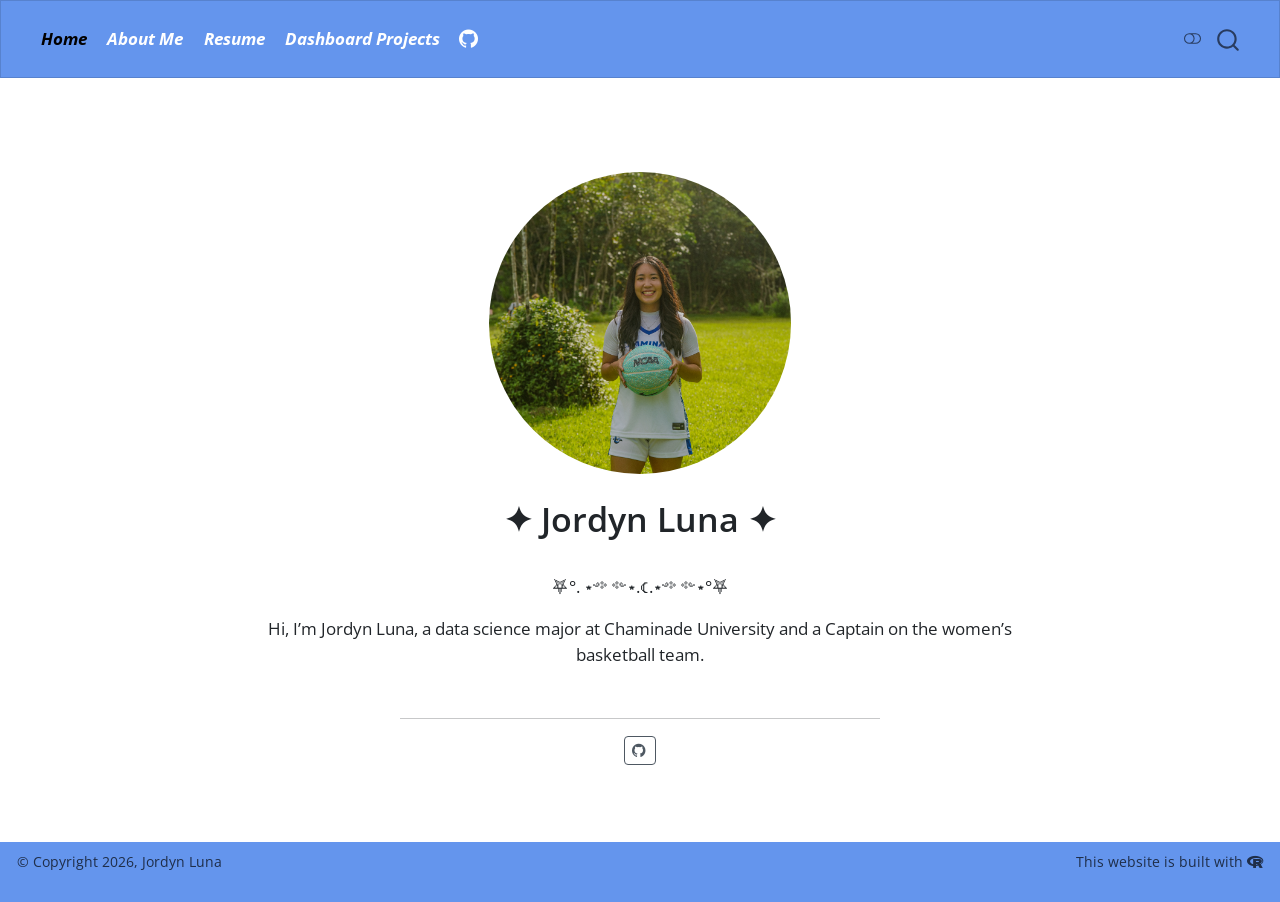
<file: docs/index.html>
<!DOCTYPE html>
<html xmlns="http://www.w3.org/1999/xhtml" lang="en" xml:lang="en"><head>

<meta charset="utf-8">
<meta name="generator" content="quarto-1.9.38">

<meta name="viewport" content="width=device-width, initial-scale=1.0, user-scalable=yes">


<title>✦ Jordyn Luna ✦</title>
<style>
/* Default styles provided by pandoc.
** See https://pandoc.org/MANUAL.html#variables-for-html for config info.
*/
code{white-space: pre-wrap;}
span.smallcaps{font-variant: small-caps;}
div.columns{display: flex; gap: min(4vw, 1.5em);}
div.column{flex: auto; overflow-x: auto;}
div.hanging-indent{margin-left: 1.5em; text-indent: -1.5em;}
ul.task-list{list-style: none;}
ul.task-list li input[type="checkbox"] {
  width: 0.8em;
  margin: 0 0.8em 0.2em -1em; /* quarto-specific, see https://github.com/quarto-dev/quarto-cli/issues/4556 */ 
  vertical-align: middle;
}
</style>


<script src="site_libs/quarto-nav/quarto-nav.js"></script>
<script src="site_libs/quarto-nav/headroom.min.js"></script>
<script src="site_libs/clipboard/clipboard.min.js"></script>
<script src="site_libs/quarto-search/autocomplete.umd.js"></script>
<script src="site_libs/quarto-search/fuse.min.js"></script>
<script src="site_libs/quarto-search/quarto-search.js"></script>
<meta name="quarto:offset" content="./">
<script src="site_libs/quarto-html/quarto.js" type="module"></script>
<script src="site_libs/quarto-html/tabsets/tabsets.js" type="module"></script>
<script src="site_libs/quarto-html/popper.min.js"></script>
<script src="site_libs/quarto-html/tippy.umd.min.js"></script>
<link href="site_libs/quarto-html/tippy.css" rel="stylesheet">
<link href="site_libs/quarto-html/quarto-syntax-highlighting-15634bcf2e68342d4ad2dfa704d543f6.css" rel="stylesheet" class="quarto-color-scheme" id="quarto-text-highlighting-styles">
<link href="site_libs/quarto-html/quarto-syntax-highlighting-dark-0a6b7249c26820e032cb0bd839ff02b1.css" rel="stylesheet" class="quarto-color-scheme quarto-color-alternate" id="quarto-text-highlighting-styles">
<link href="site_libs/quarto-html/quarto-syntax-highlighting-15634bcf2e68342d4ad2dfa704d543f6.css" rel="stylesheet" class="quarto-color-scheme-extra" id="quarto-text-highlighting-styles">
<script src="site_libs/bootstrap/bootstrap.min.js"></script>
<link href="site_libs/bootstrap/bootstrap-icons.css" rel="stylesheet">
<link href="site_libs/bootstrap/bootstrap-90ad64a4df060c48df0d42f157cc9024.min.css" rel="stylesheet" append-hash="true" class="quarto-color-scheme" id="quarto-bootstrap" data-mode="light">
<link href="site_libs/bootstrap/bootstrap-dark-e9dc240e3366abcfbc284b6b7b4781e8.min.css" rel="stylesheet" append-hash="true" class="quarto-color-scheme quarto-color-alternate" id="quarto-bootstrap" data-mode="dark">
<link href="site_libs/bootstrap/bootstrap-90ad64a4df060c48df0d42f157cc9024.min.css" rel="stylesheet" append-hash="true" class="quarto-color-scheme-extra" id="quarto-bootstrap" data-mode="light">
<link href="site_libs/quarto-contrib/fontawesome6-6.7.2/all.min.css" rel="stylesheet">
<link href="site_libs/quarto-contrib/fontawesome6-6.7.2/latex-fontsize.css" rel="stylesheet">
<script id="quarto-search-options" type="application/json">{
  "location": "navbar",
  "copy-button": false,
  "collapse-after": 3,
  "panel-placement": "end",
  "type": "overlay",
  "limit": 50,
  "keyboard-shortcut": [
    "f",
    "/",
    "s"
  ],
  "show-item-context": false,
  "language": {
    "search-no-results-text": "No results",
    "search-matching-documents-text": "matching documents",
    "search-copy-link-title": "Copy link to search",
    "search-hide-matches-text": "Hide additional matches",
    "search-more-match-text": "more match in this document",
    "search-more-matches-text": "more matches in this document",
    "search-clear-button-title": "Clear",
    "search-text-placeholder": "",
    "search-detached-cancel-button-title": "Cancel",
    "search-submit-button-title": "Submit",
    "search-label": "Search"
  }
}</script>


<link rel="stylesheet" href="styles.css">
</head>

<body class="nav-fixed fullcontent quarto-light"><script id="quarto-html-before-body" type="application/javascript">
    const toggleBodyColorMode = (bsSheetEl) => {
      const mode = bsSheetEl.getAttribute("data-mode");
      const bodyEl = window.document.querySelector("body");
      if (mode === "dark") {
        bodyEl.classList.add("quarto-dark");
        bodyEl.classList.remove("quarto-light");
      } else {
        bodyEl.classList.add("quarto-light");
        bodyEl.classList.remove("quarto-dark");
      }
    }
    const toggleBodyColorPrimary = () => {
      const bsSheetEl = window.document.querySelector("link#quarto-bootstrap:not([rel=disabled-stylesheet])");
      if (bsSheetEl) {
        toggleBodyColorMode(bsSheetEl);
      }
    }
    const setColorSchemeToggle = (alternate) => {
      const toggles = window.document.querySelectorAll('.quarto-color-scheme-toggle');
      for (let i=0; i < toggles.length; i++) {
        const toggle = toggles[i];
        if (toggle) {
          if (alternate) {
            toggle.classList.add("alternate");
          } else {
            toggle.classList.remove("alternate");
          }
        }
      }
    };
    const toggleColorMode = (alternate) => {
      // Switch the stylesheets
      const primaryStylesheets = window.document.querySelectorAll('link.quarto-color-scheme:not(.quarto-color-alternate)');
      const alternateStylesheets = window.document.querySelectorAll('link.quarto-color-scheme.quarto-color-alternate');
      manageTransitions('#quarto-margin-sidebar .nav-link', false);
      if (alternate) {
        // note: dark is layered on light, we don't disable primary!
        enableStylesheet(alternateStylesheets);
        for (const sheetNode of alternateStylesheets) {
          if (sheetNode.id === "quarto-bootstrap") {
            toggleBodyColorMode(sheetNode);
          }
        }
      } else {
        disableStylesheet(alternateStylesheets);
        enableStylesheet(primaryStylesheets)
        toggleBodyColorPrimary();
      }
      manageTransitions('#quarto-margin-sidebar .nav-link', true);
      // Switch the toggles
      setColorSchemeToggle(alternate)
      // Hack to workaround the fact that safari doesn't
      // properly recolor the scrollbar when toggling (#1455)
      if (navigator.userAgent.indexOf('Safari') > 0 && navigator.userAgent.indexOf('Chrome') == -1) {
        manageTransitions("body", false);
        window.scrollTo(0, 1);
        setTimeout(() => {
          window.scrollTo(0, 0);
          manageTransitions("body", true);
        }, 40);
      }
    }
    const disableStylesheet = (stylesheets) => {
      for (let i=0; i < stylesheets.length; i++) {
        const stylesheet = stylesheets[i];
        stylesheet.rel = 'disabled-stylesheet';
      }
    }
    const enableStylesheet = (stylesheets) => {
      for (let i=0; i < stylesheets.length; i++) {
        const stylesheet = stylesheets[i];
        if(stylesheet.rel !== 'stylesheet') { // for Chrome, which will still FOUC without this check
          stylesheet.rel = 'stylesheet';
        }
      }
    }
    const manageTransitions = (selector, allowTransitions) => {
      const els = window.document.querySelectorAll(selector);
      for (let i=0; i < els.length; i++) {
        const el = els[i];
        if (allowTransitions) {
          el.classList.remove('notransition');
        } else {
          el.classList.add('notransition');
        }
      }
    }
    const isFileUrl = () => {
      return window.location.protocol === 'file:';
    }
    const hasAlternateSentinel = () => {
      let styleSentinel = getColorSchemeSentinel();
      if (styleSentinel !== null) {
        return styleSentinel === "alternate";
      } else {
        return false;
      }
    }
    const setStyleSentinel = (alternate) => {
      const value = alternate ? "alternate" : "default";
      if (!isFileUrl()) {
        window.localStorage.setItem("quarto-color-scheme", value);
      } else {
        localAlternateSentinel = value;
      }
    }
    const getColorSchemeSentinel = () => {
      if (!isFileUrl()) {
        const storageValue = window.localStorage.getItem("quarto-color-scheme");
        return storageValue != null ? storageValue : localAlternateSentinel;
      } else {
        return localAlternateSentinel;
      }
    }
    const toggleGiscusIfUsed = (isAlternate, darkModeDefault) => {
      const baseTheme = document.querySelector('#giscus-base-theme')?.value ?? 'light';
      const alternateTheme = document.querySelector('#giscus-alt-theme')?.value ?? 'dark';
      let newTheme = '';
      if(authorPrefersDark) {
        newTheme = isAlternate ? baseTheme : alternateTheme;
      } else {
        newTheme = isAlternate ? alternateTheme : baseTheme;
      }
      const changeGiscusTheme = () => {
        // From: https://github.com/giscus/giscus/issues/336
        const sendMessage = (message) => {
          const iframe = document.querySelector('iframe.giscus-frame');
          if (!iframe) return;
          iframe.contentWindow.postMessage({ giscus: message }, 'https://giscus.app');
        }
        sendMessage({
          setConfig: {
            theme: newTheme
          }
        });
      }
      const isGiscussLoaded = window.document.querySelector('iframe.giscus-frame') !== null;
      if (isGiscussLoaded) {
        changeGiscusTheme();
      }
    };
    const authorPrefersDark = false;
    const darkModeDefault = authorPrefersDark;
      document.querySelector('link#quarto-text-highlighting-styles.quarto-color-scheme-extra').rel = 'disabled-stylesheet';
      document.querySelector('link#quarto-bootstrap.quarto-color-scheme-extra').rel = 'disabled-stylesheet';
    let localAlternateSentinel = darkModeDefault ? 'alternate' : 'default';
    // Dark / light mode switch
    window.quartoToggleColorScheme = () => {
      // Read the current dark / light value
      let toAlternate = !hasAlternateSentinel();
      toggleColorMode(toAlternate);
      setStyleSentinel(toAlternate);
      toggleGiscusIfUsed(toAlternate, darkModeDefault);
      window.dispatchEvent(new Event('resize'));
    };
    // Switch to dark mode if need be
    if (hasAlternateSentinel()) {
      toggleColorMode(true);
    } else {
      toggleColorMode(false);
    }
  </script>

<div id="quarto-search-results"></div>
  <header id="quarto-header" class="headroom fixed-top">
    <nav class="navbar navbar-expand-lg " data-bs-theme="dark">
      <div class="navbar-container container-fluid">
            <div id="quarto-search" class="" title="Search"></div>
          <button class="navbar-toggler" type="button" data-bs-toggle="collapse" data-bs-target="#navbarCollapse" aria-controls="navbarCollapse" role="menu" aria-expanded="false" aria-label="Toggle navigation" onclick="if (window.quartoToggleHeadroom) { window.quartoToggleHeadroom(); }">
  <span class="navbar-toggler-icon"></span>
</button>
          <div class="collapse navbar-collapse" id="navbarCollapse">
            <ul class="navbar-nav navbar-nav-scroll me-auto">
  <li class="nav-item">
    <a class="nav-link active" href="./index.html" aria-current="page"> 
<span class="menu-text">Home</span></a>
  </li>  
  <li class="nav-item">
    <a class="nav-link" href="./about.html"> 
<span class="menu-text">About Me</span></a>
  </li>  
  <li class="nav-item">
    <a class="nav-link" href="./resume.html"> 
<span class="menu-text">Resume</span></a>
  </li>  
  <li class="nav-item">
    <a class="nav-link" href="https://jordynluna-ui.github.io/dashboards"> 
<span class="menu-text">Dashboard Projects</span></a>
  </li>  
  <li class="nav-item compact">
    <a class="nav-link" href="http://github.com/jordynluna-ui" target="blank"> <i class="bi bi-github" role="img">
</i> 
<span class="menu-text"></span></a>
  </li>  
</ul>
          </div> <!-- /navcollapse -->
            <div class="quarto-navbar-tools">
  <a href="" class="quarto-color-scheme-toggle quarto-navigation-tool  px-1" onclick="window.quartoToggleColorScheme(); return false;" title="Toggle dark mode"><i class="bi"></i></a>
</div>
      </div> <!-- /container-fluid -->
    </nav>
</header>
<!-- content -->
<div id="quarto-content" class="quarto-container page-columns page-rows-contents page-layout-article page-navbar">
<!-- sidebar -->
<!-- margin-sidebar -->
    
<!-- main -->
<div class="quarto-about-jolla">
  <img src="media/IMG_9075.JPG" class="about-image
  round " style="height: 8cm; width: 8cm;">
 <header id="title-block-header" class="quarto-title-block default">
<div class="quarto-title">
<h1 class="title">✦ Jordyn Luna ✦</h1>
</div>
<div class="quarto-title-meta">
  </div>
</header><main class="content" id="quarto-document-content">

<p>⛧°. ⋆༺༻⋆.☾.⋆༺༻⋆°⛧</p>
<p>Hi, I’m Jordyn Luna, a data science major at Chaminade University and a Captain on the women’s basketball team.</p>


</main> 
  <hr class="about-sep">
   <div class="about-links">
  <a href="http://github.com/jordynluna-ui" class="about-link" rel="" target="blank">
    <i class="bi bi-github"></i>
     <span class="about-link-text"></span>
  </a>
</div>
</div>
 <!-- /main -->
<script id="quarto-html-after-body" type="application/javascript">
  window.document.addEventListener("DOMContentLoaded", function (event) {
    // Ensure there is a toggle, if there isn't float one in the top right
    if (window.document.querySelector('.quarto-color-scheme-toggle') === null) {
      const a = window.document.createElement('a');
      a.classList.add('top-right');
      a.classList.add('quarto-color-scheme-toggle');
      a.href = "";
      a.onclick = function() { try { window.quartoToggleColorScheme(); } catch {} return false; };
      const i = window.document.createElement("i");
      i.classList.add('bi');
      a.appendChild(i);
      window.document.body.appendChild(a);
    }
    setColorSchemeToggle(hasAlternateSentinel())
    const isCodeAnnotation = (el) => {
      for (const clz of el.classList) {
        if (clz.startsWith('code-annotation-')) {                     
          return true;
        }
      }
      return false;
    }
    const onCopySuccess = function(e) {
      // button target
      const button = e.trigger;
      // don't keep focus
      button.blur();
      // flash "checked"
      button.classList.add('code-copy-button-checked');
      var currentTitle = button.getAttribute("title");
      button.setAttribute("title", "Copied!");
      let tooltip;
      if (window.bootstrap) {
        button.setAttribute("data-bs-toggle", "tooltip");
        button.setAttribute("data-bs-placement", "left");
        button.setAttribute("data-bs-title", "Copied!");
        tooltip = new bootstrap.Tooltip(button, 
          { trigger: "manual", 
            customClass: "code-copy-button-tooltip",
            offset: [0, -8]});
        tooltip.show();    
      }
      setTimeout(function() {
        if (tooltip) {
          tooltip.hide();
          button.removeAttribute("data-bs-title");
          button.removeAttribute("data-bs-toggle");
          button.removeAttribute("data-bs-placement");
        }
        button.setAttribute("title", currentTitle);
        button.classList.remove('code-copy-button-checked');
      }, 1000);
      // clear code selection
      e.clearSelection();
    }
    const getTextToCopy = function(trigger) {
      const outerScaffold = trigger.parentElement.cloneNode(true);
      const codeEl = outerScaffold.querySelector('code');
      for (const childEl of codeEl.children) {
        if (isCodeAnnotation(childEl)) {
          childEl.remove();
        }
      }
      return codeEl.innerText;
    }
    const clipboard = new window.ClipboardJS('.code-copy-button:not([data-in-quarto-modal])', {
      text: getTextToCopy
    });
    clipboard.on('success', onCopySuccess);
    if (window.document.getElementById('quarto-embedded-source-code-modal')) {
      const clipboardModal = new window.ClipboardJS('.code-copy-button[data-in-quarto-modal]', {
        text: getTextToCopy,
        container: window.document.getElementById('quarto-embedded-source-code-modal')
      });
      clipboardModal.on('success', onCopySuccess);
    }
      var localhostRegex = new RegExp(/^(?:http|https):\/\/localhost\:?[0-9]*\//);
      var mailtoRegex = new RegExp(/^mailto:/);
        var filterRegex = new RegExp('/' + window.location.host + '/');
      var isInternal = (href) => {
          return filterRegex.test(href) || localhostRegex.test(href) || mailtoRegex.test(href);
      }
      // Inspect non-navigation links and adorn them if external
     var links = window.document.querySelectorAll('a[href]:not(.nav-link):not(.navbar-brand):not(.toc-action):not(.sidebar-link):not(.sidebar-item-toggle):not(.pagination-link):not(.no-external):not([aria-hidden]):not(.dropdown-item):not(.quarto-navigation-tool):not(.about-link)');
      for (var i=0; i<links.length; i++) {
        const link = links[i];
        if (!isInternal(link.href)) {
          // undo the damage that might have been done by quarto-nav.js in the case of
          // links that we want to consider external
          if (link.dataset.originalHref !== undefined) {
            link.href = link.dataset.originalHref;
          }
        }
      }
    function tippyHover(el, contentFn, onTriggerFn, onUntriggerFn) {
      const config = {
        allowHTML: true,
        maxWidth: 500,
        delay: 100,
        arrow: false,
        appendTo: function(el) {
            return el.parentElement;
        },
        interactive: true,
        interactiveBorder: 10,
        theme: 'quarto',
        placement: 'bottom-start',
      };
      if (contentFn) {
        config.content = contentFn;
      }
      if (onTriggerFn) {
        config.onTrigger = onTriggerFn;
      }
      if (onUntriggerFn) {
        config.onUntrigger = onUntriggerFn;
      }
      window.tippy(el, config); 
    }
    const noterefs = window.document.querySelectorAll('a[role="doc-noteref"]');
    for (var i=0; i<noterefs.length; i++) {
      const ref = noterefs[i];
      tippyHover(ref, function() {
        // use id or data attribute instead here
        let href = ref.getAttribute('data-footnote-href') || ref.getAttribute('href');
        try { href = new URL(href).hash; } catch {}
        const id = href.replace(/^#\/?/, "");
        const note = window.document.getElementById(id);
        if (note) {
          return note.innerHTML;
        } else {
          return "";
        }
      });
    }
    const xrefs = window.document.querySelectorAll('a.quarto-xref');
    const processXRef = (id, note) => {
      // Strip column container classes
      const stripColumnClz = (el) => {
        el.classList.remove("page-full", "page-columns");
        if (el.children) {
          for (const child of el.children) {
            stripColumnClz(child);
          }
        }
      }
      stripColumnClz(note)
      if (id === null || id.startsWith('sec-')) {
        // Special case sections, only their first couple elements
        const container = document.createElement("div");
        if (note.children && note.children.length > 2) {
          container.appendChild(note.children[0].cloneNode(true));
          for (let i = 1; i < note.children.length; i++) {
            const child = note.children[i];
            if (child.tagName === "P" && child.innerText === "") {
              continue;
            } else {
              container.appendChild(child.cloneNode(true));
              break;
            }
          }
          if (window.Quarto?.typesetMath) {
            window.Quarto.typesetMath(container);
          }
          return container.innerHTML
        } else {
          if (window.Quarto?.typesetMath) {
            window.Quarto.typesetMath(note);
          }
          return note.innerHTML;
        }
      } else {
        // Remove any anchor links if they are present
        const anchorLink = note.querySelector('a.anchorjs-link');
        if (anchorLink) {
          anchorLink.remove();
        }
        if (window.Quarto?.typesetMath) {
          window.Quarto.typesetMath(note);
        }
        if (note.classList.contains("callout")) {
          return note.outerHTML;
        } else {
          return note.innerHTML;
        }
      }
    }
    for (var i=0; i<xrefs.length; i++) {
      const xref = xrefs[i];
      tippyHover(xref, undefined, function(instance) {
        instance.disable();
        let url = xref.getAttribute('href');
        let hash = undefined; 
        if (url.startsWith('#')) {
          hash = url;
        } else {
          try { hash = new URL(url).hash; } catch {}
        }
        if (hash) {
          const id = hash.replace(/^#\/?/, "");
          const note = window.document.getElementById(id);
          if (note !== null) {
            try {
              const html = processXRef(id, note.cloneNode(true));
              instance.setContent(html);
            } finally {
              instance.enable();
              instance.show();
            }
          } else {
            // See if we can fetch this
            fetch(url.split('#')[0])
            .then(res => res.text())
            .then(html => {
              const parser = new DOMParser();
              const htmlDoc = parser.parseFromString(html, "text/html");
              const note = htmlDoc.getElementById(id);
              if (note !== null) {
                const html = processXRef(id, note);
                instance.setContent(html);
              } 
            }).finally(() => {
              instance.enable();
              instance.show();
            });
          }
        } else {
          // See if we can fetch a full url (with no hash to target)
          // This is a special case and we should probably do some content thinning / targeting
          fetch(url)
          .then(res => res.text())
          .then(html => {
            const parser = new DOMParser();
            const htmlDoc = parser.parseFromString(html, "text/html");
            const note = htmlDoc.querySelector('main.content');
            if (note !== null) {
              // This should only happen for chapter cross references
              // (since there is no id in the URL)
              // remove the first header
              if (note.children.length > 0 && note.children[0].tagName === "HEADER") {
                note.children[0].remove();
              }
              const html = processXRef(null, note);
              instance.setContent(html);
            } 
          }).finally(() => {
            instance.enable();
            instance.show();
          });
        }
      }, function(instance) {
      });
    }
        let selectedAnnoteEl;
        const selectorForAnnotation = ( cell, annotation) => {
          let cellAttr = 'data-code-cell="' + cell + '"';
          let lineAttr = 'data-code-annotation="' +  annotation + '"';
          const selector = 'span[' + cellAttr + '][' + lineAttr + ']';
          return selector;
        }
        const selectCodeLines = (annoteEl) => {
          const doc = window.document;
          const targetCell = annoteEl.getAttribute("data-target-cell");
          const targetAnnotation = annoteEl.getAttribute("data-target-annotation");
          const annoteSpan = window.document.querySelector(selectorForAnnotation(targetCell, targetAnnotation));
          const lines = annoteSpan.getAttribute("data-code-lines").split(",");
          const lineIds = lines.map((line) => {
            return targetCell + "-" + line;
          })
          let top = null;
          let height = null;
          let parent = null;
          if (lineIds.length > 0) {
              //compute the position of the single el (top and bottom and make a div)
              const el = window.document.getElementById(lineIds[0]);
              top = el.offsetTop;
              height = el.offsetHeight;
              parent = el.parentElement.parentElement;
            if (lineIds.length > 1) {
              const lastEl = window.document.getElementById(lineIds[lineIds.length - 1]);
              const bottom = lastEl.offsetTop + lastEl.offsetHeight;
              height = bottom - top;
            }
            if (top !== null && height !== null && parent !== null) {
              // cook up a div (if necessary) and position it 
              let div = window.document.getElementById("code-annotation-line-highlight");
              if (div === null) {
                div = window.document.createElement("div");
                div.setAttribute("id", "code-annotation-line-highlight");
                div.style.position = 'absolute';
                parent.appendChild(div);
              }
              div.style.top = top - 2 + "px";
              div.style.height = height + 4 + "px";
              div.style.left = 0;
              let gutterDiv = window.document.getElementById("code-annotation-line-highlight-gutter");
              if (gutterDiv === null) {
                gutterDiv = window.document.createElement("div");
                gutterDiv.setAttribute("id", "code-annotation-line-highlight-gutter");
                gutterDiv.style.position = 'absolute';
                const codeCell = window.document.getElementById(targetCell);
                const gutter = codeCell.querySelector('.code-annotation-gutter');
                gutter.appendChild(gutterDiv);
              }
              gutterDiv.style.top = top - 2 + "px";
              gutterDiv.style.height = height + 4 + "px";
            }
            selectedAnnoteEl = annoteEl;
          }
        };
        const unselectCodeLines = () => {
          const elementsIds = ["code-annotation-line-highlight", "code-annotation-line-highlight-gutter"];
          elementsIds.forEach((elId) => {
            const div = window.document.getElementById(elId);
            if (div) {
              div.remove();
            }
          });
          selectedAnnoteEl = undefined;
        };
          // Handle positioning of the toggle
      window.addEventListener(
        "resize",
        throttle(() => {
          elRect = undefined;
          if (selectedAnnoteEl) {
            selectCodeLines(selectedAnnoteEl);
          }
        }, 10)
      );
      function throttle(fn, ms) {
      let throttle = false;
      let timer;
        return (...args) => {
          if(!throttle) { // first call gets through
              fn.apply(this, args);
              throttle = true;
          } else { // all the others get throttled
              if(timer) clearTimeout(timer); // cancel #2
              timer = setTimeout(() => {
                fn.apply(this, args);
                timer = throttle = false;
              }, ms);
          }
        };
      }
        // Attach click handler to the DT
        const annoteDls = window.document.querySelectorAll('dt[data-target-cell]');
        for (const annoteDlNode of annoteDls) {
          annoteDlNode.addEventListener('click', (event) => {
            const clickedEl = event.target;
            if (clickedEl !== selectedAnnoteEl) {
              unselectCodeLines();
              const activeEl = window.document.querySelector('dt[data-target-cell].code-annotation-active');
              if (activeEl) {
                activeEl.classList.remove('code-annotation-active');
              }
              selectCodeLines(clickedEl);
              clickedEl.classList.add('code-annotation-active');
            } else {
              // Unselect the line
              unselectCodeLines();
              clickedEl.classList.remove('code-annotation-active');
            }
          });
        }
    const findCites = (el) => {
      const parentEl = el.parentElement;
      if (parentEl) {
        const cites = parentEl.dataset.cites;
        if (cites) {
          return {
            el,
            cites: cites.split(' ')
          };
        } else {
          return findCites(el.parentElement)
        }
      } else {
        return undefined;
      }
    };
    var bibliorefs = window.document.querySelectorAll('a[role="doc-biblioref"]');
    for (var i=0; i<bibliorefs.length; i++) {
      const ref = bibliorefs[i];
      const citeInfo = findCites(ref);
      if (citeInfo) {
        tippyHover(citeInfo.el, function() {
          var popup = window.document.createElement('div');
          citeInfo.cites.forEach(function(cite) {
            var citeDiv = window.document.createElement('div');
            citeDiv.classList.add('hanging-indent');
            citeDiv.classList.add('csl-entry');
            var biblioDiv = window.document.getElementById('ref-' + cite);
            if (biblioDiv) {
              citeDiv.innerHTML = biblioDiv.innerHTML;
            }
            popup.appendChild(citeDiv);
          });
          return popup.innerHTML;
        });
      }
    }
  });
  </script>
</div> <!-- /content -->
<footer class="footer">
  <div class="nav-footer">
    <div class="nav-footer-left">
<p>© Copyright 2026, Jordyn Luna</p>
</div>   
    <div class="nav-footer-center">
      &nbsp;
    </div>
    <div class="nav-footer-right">
<p>This website is built with <a href="https://www.r-project.org/about.html" target="_blank"><i class="fa-brands fa-r-project" title="R Project" aria-label="r-project"></i></a></p>
</div>
  </div>
</footer>




</body></html>
</file>
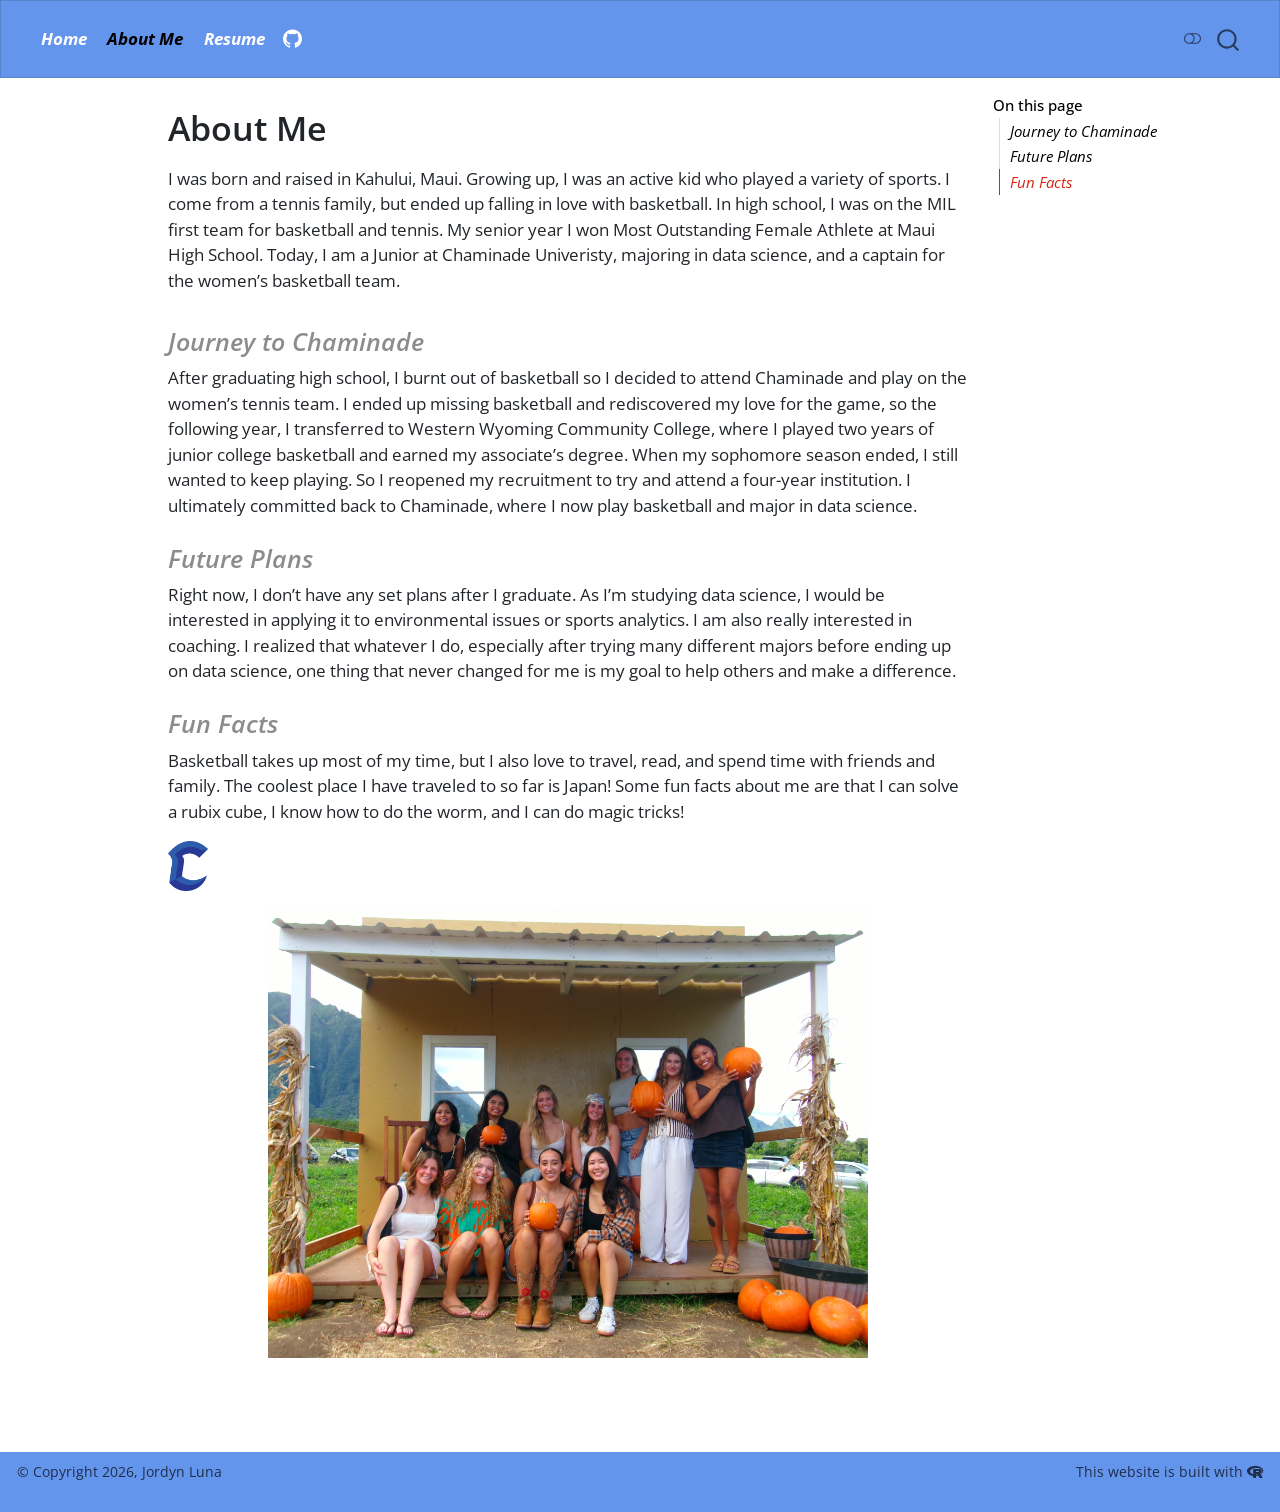
<file: docs/about.html>
<!DOCTYPE html>
<html xmlns="http://www.w3.org/1999/xhtml" lang="en" xml:lang="en"><head>

<meta charset="utf-8">
<meta name="generator" content="quarto-1.9.38">

<meta name="viewport" content="width=device-width, initial-scale=1.0, user-scalable=yes">


<title>About Me</title>
<style>
/* Default styles provided by pandoc.
** See https://pandoc.org/MANUAL.html#variables-for-html for config info.
*/
code{white-space: pre-wrap;}
span.smallcaps{font-variant: small-caps;}
div.columns{display: flex; gap: min(4vw, 1.5em);}
div.column{flex: auto; overflow-x: auto;}
div.hanging-indent{margin-left: 1.5em; text-indent: -1.5em;}
ul.task-list{list-style: none;}
ul.task-list li input[type="checkbox"] {
  width: 0.8em;
  margin: 0 0.8em 0.2em -1em; /* quarto-specific, see https://github.com/quarto-dev/quarto-cli/issues/4556 */ 
  vertical-align: middle;
}
</style>


<script src="site_libs/quarto-nav/quarto-nav.js"></script>
<script src="site_libs/quarto-nav/headroom.min.js"></script>
<script src="site_libs/clipboard/clipboard.min.js"></script>
<script src="site_libs/quarto-search/autocomplete.umd.js"></script>
<script src="site_libs/quarto-search/fuse.min.js"></script>
<script src="site_libs/quarto-search/quarto-search.js"></script>
<meta name="quarto:offset" content="./">
<script src="site_libs/quarto-html/quarto.js" type="module"></script>
<script src="site_libs/quarto-html/tabsets/tabsets.js" type="module"></script>
<script src="site_libs/quarto-html/popper.min.js"></script>
<script src="site_libs/quarto-html/tippy.umd.min.js"></script>
<script src="site_libs/quarto-html/anchor.min.js"></script>
<link href="site_libs/quarto-html/tippy.css" rel="stylesheet">
<link href="site_libs/quarto-html/quarto-syntax-highlighting-15634bcf2e68342d4ad2dfa704d543f6.css" rel="stylesheet" class="quarto-color-scheme" id="quarto-text-highlighting-styles">
<link href="site_libs/quarto-html/quarto-syntax-highlighting-dark-0a6b7249c26820e032cb0bd839ff02b1.css" rel="stylesheet" class="quarto-color-scheme quarto-color-alternate" id="quarto-text-highlighting-styles">
<link href="site_libs/quarto-html/quarto-syntax-highlighting-15634bcf2e68342d4ad2dfa704d543f6.css" rel="stylesheet" class="quarto-color-scheme-extra" id="quarto-text-highlighting-styles">
<script src="site_libs/bootstrap/bootstrap.min.js"></script>
<link href="site_libs/bootstrap/bootstrap-icons.css" rel="stylesheet">
<link href="site_libs/bootstrap/bootstrap-90ad64a4df060c48df0d42f157cc9024.min.css" rel="stylesheet" append-hash="true" class="quarto-color-scheme" id="quarto-bootstrap" data-mode="light">
<link href="site_libs/bootstrap/bootstrap-dark-e9dc240e3366abcfbc284b6b7b4781e8.min.css" rel="stylesheet" append-hash="true" class="quarto-color-scheme quarto-color-alternate" id="quarto-bootstrap" data-mode="dark">
<link href="site_libs/bootstrap/bootstrap-90ad64a4df060c48df0d42f157cc9024.min.css" rel="stylesheet" append-hash="true" class="quarto-color-scheme-extra" id="quarto-bootstrap" data-mode="light">
<link href="site_libs/quarto-contrib/fontawesome6-6.7.2/all.min.css" rel="stylesheet">
<link href="site_libs/quarto-contrib/fontawesome6-6.7.2/latex-fontsize.css" rel="stylesheet">
<script id="quarto-search-options" type="application/json">{
  "location": "navbar",
  "copy-button": false,
  "collapse-after": 3,
  "panel-placement": "end",
  "type": "overlay",
  "limit": 50,
  "keyboard-shortcut": [
    "f",
    "/",
    "s"
  ],
  "show-item-context": false,
  "language": {
    "search-no-results-text": "No results",
    "search-matching-documents-text": "matching documents",
    "search-copy-link-title": "Copy link to search",
    "search-hide-matches-text": "Hide additional matches",
    "search-more-match-text": "more match in this document",
    "search-more-matches-text": "more matches in this document",
    "search-clear-button-title": "Clear",
    "search-text-placeholder": "",
    "search-detached-cancel-button-title": "Cancel",
    "search-submit-button-title": "Submit",
    "search-label": "Search"
  }
}</script>


<link rel="stylesheet" href="styles.css">
</head>

<body class="nav-fixed quarto-light"><script id="quarto-html-before-body" type="application/javascript">
    const toggleBodyColorMode = (bsSheetEl) => {
      const mode = bsSheetEl.getAttribute("data-mode");
      const bodyEl = window.document.querySelector("body");
      if (mode === "dark") {
        bodyEl.classList.add("quarto-dark");
        bodyEl.classList.remove("quarto-light");
      } else {
        bodyEl.classList.add("quarto-light");
        bodyEl.classList.remove("quarto-dark");
      }
    }
    const toggleBodyColorPrimary = () => {
      const bsSheetEl = window.document.querySelector("link#quarto-bootstrap:not([rel=disabled-stylesheet])");
      if (bsSheetEl) {
        toggleBodyColorMode(bsSheetEl);
      }
    }
    const setColorSchemeToggle = (alternate) => {
      const toggles = window.document.querySelectorAll('.quarto-color-scheme-toggle');
      for (let i=0; i < toggles.length; i++) {
        const toggle = toggles[i];
        if (toggle) {
          if (alternate) {
            toggle.classList.add("alternate");
          } else {
            toggle.classList.remove("alternate");
          }
        }
      }
    };
    const toggleColorMode = (alternate) => {
      // Switch the stylesheets
      const primaryStylesheets = window.document.querySelectorAll('link.quarto-color-scheme:not(.quarto-color-alternate)');
      const alternateStylesheets = window.document.querySelectorAll('link.quarto-color-scheme.quarto-color-alternate');
      manageTransitions('#quarto-margin-sidebar .nav-link', false);
      if (alternate) {
        // note: dark is layered on light, we don't disable primary!
        enableStylesheet(alternateStylesheets);
        for (const sheetNode of alternateStylesheets) {
          if (sheetNode.id === "quarto-bootstrap") {
            toggleBodyColorMode(sheetNode);
          }
        }
      } else {
        disableStylesheet(alternateStylesheets);
        enableStylesheet(primaryStylesheets)
        toggleBodyColorPrimary();
      }
      manageTransitions('#quarto-margin-sidebar .nav-link', true);
      // Switch the toggles
      setColorSchemeToggle(alternate)
      // Hack to workaround the fact that safari doesn't
      // properly recolor the scrollbar when toggling (#1455)
      if (navigator.userAgent.indexOf('Safari') > 0 && navigator.userAgent.indexOf('Chrome') == -1) {
        manageTransitions("body", false);
        window.scrollTo(0, 1);
        setTimeout(() => {
          window.scrollTo(0, 0);
          manageTransitions("body", true);
        }, 40);
      }
    }
    const disableStylesheet = (stylesheets) => {
      for (let i=0; i < stylesheets.length; i++) {
        const stylesheet = stylesheets[i];
        stylesheet.rel = 'disabled-stylesheet';
      }
    }
    const enableStylesheet = (stylesheets) => {
      for (let i=0; i < stylesheets.length; i++) {
        const stylesheet = stylesheets[i];
        if(stylesheet.rel !== 'stylesheet') { // for Chrome, which will still FOUC without this check
          stylesheet.rel = 'stylesheet';
        }
      }
    }
    const manageTransitions = (selector, allowTransitions) => {
      const els = window.document.querySelectorAll(selector);
      for (let i=0; i < els.length; i++) {
        const el = els[i];
        if (allowTransitions) {
          el.classList.remove('notransition');
        } else {
          el.classList.add('notransition');
        }
      }
    }
    const isFileUrl = () => {
      return window.location.protocol === 'file:';
    }
    const hasAlternateSentinel = () => {
      let styleSentinel = getColorSchemeSentinel();
      if (styleSentinel !== null) {
        return styleSentinel === "alternate";
      } else {
        return false;
      }
    }
    const setStyleSentinel = (alternate) => {
      const value = alternate ? "alternate" : "default";
      if (!isFileUrl()) {
        window.localStorage.setItem("quarto-color-scheme", value);
      } else {
        localAlternateSentinel = value;
      }
    }
    const getColorSchemeSentinel = () => {
      if (!isFileUrl()) {
        const storageValue = window.localStorage.getItem("quarto-color-scheme");
        return storageValue != null ? storageValue : localAlternateSentinel;
      } else {
        return localAlternateSentinel;
      }
    }
    const toggleGiscusIfUsed = (isAlternate, darkModeDefault) => {
      const baseTheme = document.querySelector('#giscus-base-theme')?.value ?? 'light';
      const alternateTheme = document.querySelector('#giscus-alt-theme')?.value ?? 'dark';
      let newTheme = '';
      if(authorPrefersDark) {
        newTheme = isAlternate ? baseTheme : alternateTheme;
      } else {
        newTheme = isAlternate ? alternateTheme : baseTheme;
      }
      const changeGiscusTheme = () => {
        // From: https://github.com/giscus/giscus/issues/336
        const sendMessage = (message) => {
          const iframe = document.querySelector('iframe.giscus-frame');
          if (!iframe) return;
          iframe.contentWindow.postMessage({ giscus: message }, 'https://giscus.app');
        }
        sendMessage({
          setConfig: {
            theme: newTheme
          }
        });
      }
      const isGiscussLoaded = window.document.querySelector('iframe.giscus-frame') !== null;
      if (isGiscussLoaded) {
        changeGiscusTheme();
      }
    };
    const authorPrefersDark = false;
    const darkModeDefault = authorPrefersDark;
      document.querySelector('link#quarto-text-highlighting-styles.quarto-color-scheme-extra').rel = 'disabled-stylesheet';
      document.querySelector('link#quarto-bootstrap.quarto-color-scheme-extra').rel = 'disabled-stylesheet';
    let localAlternateSentinel = darkModeDefault ? 'alternate' : 'default';
    // Dark / light mode switch
    window.quartoToggleColorScheme = () => {
      // Read the current dark / light value
      let toAlternate = !hasAlternateSentinel();
      toggleColorMode(toAlternate);
      setStyleSentinel(toAlternate);
      toggleGiscusIfUsed(toAlternate, darkModeDefault);
      window.dispatchEvent(new Event('resize'));
    };
    // Switch to dark mode if need be
    if (hasAlternateSentinel()) {
      toggleColorMode(true);
    } else {
      toggleColorMode(false);
    }
  </script>

<div id="quarto-search-results"></div>
  <header id="quarto-header" class="headroom fixed-top">
    <nav class="navbar navbar-expand-lg " data-bs-theme="dark">
      <div class="navbar-container container-fluid">
            <div id="quarto-search" class="" title="Search"></div>
          <button class="navbar-toggler" type="button" data-bs-toggle="collapse" data-bs-target="#navbarCollapse" aria-controls="navbarCollapse" role="menu" aria-expanded="false" aria-label="Toggle navigation" onclick="if (window.quartoToggleHeadroom) { window.quartoToggleHeadroom(); }">
  <span class="navbar-toggler-icon"></span>
</button>
          <div class="collapse navbar-collapse" id="navbarCollapse">
            <ul class="navbar-nav navbar-nav-scroll me-auto">
  <li class="nav-item">
    <a class="nav-link" href="./index.html"> 
<span class="menu-text">Home</span></a>
  </li>  
  <li class="nav-item">
    <a class="nav-link active" href="./about.html" aria-current="page"> 
<span class="menu-text">About Me</span></a>
  </li>  
  <li class="nav-item">
    <a class="nav-link" href="./resume.html"> 
<span class="menu-text">Resume</span></a>
  </li>  
  <li class="nav-item compact">
    <a class="nav-link" href="http://github.com/jordynluna-ui" target="blank"> <i class="bi bi-github" role="img">
</i> 
<span class="menu-text"></span></a>
  </li>  
</ul>
          </div> <!-- /navcollapse -->
            <div class="quarto-navbar-tools">
  <a href="" class="quarto-color-scheme-toggle quarto-navigation-tool  px-1" onclick="window.quartoToggleColorScheme(); return false;" title="Toggle dark mode"><i class="bi"></i></a>
</div>
      </div> <!-- /container-fluid -->
    </nav>
</header>
<!-- content -->
<div id="quarto-content" class="quarto-container page-columns page-rows-contents page-layout-article page-navbar">
<!-- sidebar -->
<!-- margin-sidebar -->
    <div id="quarto-margin-sidebar" class="sidebar margin-sidebar">
        <nav id="TOC" role="doc-toc" class="toc-active">
    <h2 id="toc-title">On this page</h2>
   
  <ul>
  <li><a href="#journey-to-chaminade" id="toc-journey-to-chaminade" class="nav-link active" data-scroll-target="#journey-to-chaminade">Journey to Chaminade</a></li>
  <li><a href="#future-plans" id="toc-future-plans" class="nav-link" data-scroll-target="#future-plans">Future Plans</a></li>
  <li><a href="#fun-facts" id="toc-fun-facts" class="nav-link" data-scroll-target="#fun-facts">Fun Facts</a></li>
  </ul>
</nav>
    </div>
<!-- main -->
<main class="content" id="quarto-document-content">


<header id="title-block-header" class="quarto-title-block default">
<div class="quarto-title">
<h1 class="title">About Me</h1>
</div>



<div class="quarto-title-meta">

    
  
    
  </div>
  


</header>


<p>I was born and raised in Kahului, Maui. Growing up, I was an active kid who played a variety of sports. I come from a tennis family, but ended up falling in love with basketball. In high school, I was on the MIL first team for basketball and tennis. My senior year I won Most Outstanding Female Athlete at Maui High School. Today, I am a Junior at Chaminade Univeristy, majoring in data science, and a captain for the women’s basketball team.</p>
<section id="journey-to-chaminade" class="level3">
<h3 class="anchored" data-anchor-id="journey-to-chaminade">Journey to Chaminade</h3>
<p>After graduating high school, I burnt out of basketball so I decided to attend Chaminade and play on the women’s tennis team. I ended up missing basketball and rediscovered my love for the game, so the following year, I transferred to Western Wyoming Community College, where I played two years of junior college basketball and earned my associate’s degree. When my sophomore season ended, I still wanted to keep playing. So I reopened my recruitment to try and attend a four-year institution. I ultimately committed back to Chaminade, where I now play basketball and major in data science.</p>
</section>
<section id="future-plans" class="level3">
<h3 class="anchored" data-anchor-id="future-plans">Future Plans</h3>
<p>Right now, I don’t have any set plans after I graduate. As I’m studying data science, I would be interested in applying it to environmental issues or sports analytics. I am also really interested in coaching. I realized that whatever I do, especially after trying many different majors before ending up on data science, one thing that never changed for me is my goal to help others and make a difference.</p>
</section>
<section id="fun-facts" class="level3">
<h3 class="anchored" data-anchor-id="fun-facts">Fun Facts</h3>
<p>Basketball takes up most of my time, but I also love to travel, read, and spend time with friends and family. The coolest place I have traveled to so far is Japan! Some fun facts about me are that I can solve a rubix cube, I know how to do the worm, and I can do magic tricks!</p>
<p><a href="https://goswords.com/sports/womens-basketball/roster/jordyn-luna/7058"><img src="media/Athletics_C.png" class="img-fluid" alt="Chaminade University Women's Basketball Roster" width="40"></a></p>
<div id="photoCarousel" class="carousel slide" data-bs-ride="carousel" style="max-width: 600px; margin: auto;">
<div class="carousel-inner">
<div class="carousel-item active">
<p><img src="media/100_0010.JPG" class="d-block w-100 img-fluid" alt="Description of photo 1"></p>
</div>
<div class="carousel-item">
<p><img src="media/JapanTrip.JPG" class="d-block w-100 img-fluid" alt="Description of photo 2"></p>
</div>
<div class="carousel-item">
<p><img src="media/IMG_8101.JPG" class="d-block w-100 img-fluid" alt="Description of photo 3"></p>
</div>
<div class="carousel-item">
<p><img src="media/IMG_1838.jpg" class="d-block w-100 img-fluid" alt="Description of photo 4"></p>
</div>
</div>
<button class="carousel-control-prev" type="button" data-bs-target="#photoCarousel" data-bs-slide="prev">
  <span class="carousel-control-prev-icon"></span>
</button>
<button class="carousel-control-next" type="button" data-bs-target="#photoCarousel" data-bs-slide="next">
  <span class="carousel-control-next-icon"></span>
</button>
</div>


</section>

</main> <!-- /main -->
<script id="quarto-html-after-body" type="application/javascript">
  window.document.addEventListener("DOMContentLoaded", function (event) {
    // Ensure there is a toggle, if there isn't float one in the top right
    if (window.document.querySelector('.quarto-color-scheme-toggle') === null) {
      const a = window.document.createElement('a');
      a.classList.add('top-right');
      a.classList.add('quarto-color-scheme-toggle');
      a.href = "";
      a.onclick = function() { try { window.quartoToggleColorScheme(); } catch {} return false; };
      const i = window.document.createElement("i");
      i.classList.add('bi');
      a.appendChild(i);
      window.document.body.appendChild(a);
    }
    setColorSchemeToggle(hasAlternateSentinel())
    const icon = "";
    const anchorJS = new window.AnchorJS();
    anchorJS.options = {
      placement: 'right',
      icon: icon
    };
    anchorJS.add('.anchored');
    const isCodeAnnotation = (el) => {
      for (const clz of el.classList) {
        if (clz.startsWith('code-annotation-')) {                     
          return true;
        }
      }
      return false;
    }
    const onCopySuccess = function(e) {
      // button target
      const button = e.trigger;
      // don't keep focus
      button.blur();
      // flash "checked"
      button.classList.add('code-copy-button-checked');
      var currentTitle = button.getAttribute("title");
      button.setAttribute("title", "Copied!");
      let tooltip;
      if (window.bootstrap) {
        button.setAttribute("data-bs-toggle", "tooltip");
        button.setAttribute("data-bs-placement", "left");
        button.setAttribute("data-bs-title", "Copied!");
        tooltip = new bootstrap.Tooltip(button, 
          { trigger: "manual", 
            customClass: "code-copy-button-tooltip",
            offset: [0, -8]});
        tooltip.show();    
      }
      setTimeout(function() {
        if (tooltip) {
          tooltip.hide();
          button.removeAttribute("data-bs-title");
          button.removeAttribute("data-bs-toggle");
          button.removeAttribute("data-bs-placement");
        }
        button.setAttribute("title", currentTitle);
        button.classList.remove('code-copy-button-checked');
      }, 1000);
      // clear code selection
      e.clearSelection();
    }
    const getTextToCopy = function(trigger) {
      const outerScaffold = trigger.parentElement.cloneNode(true);
      const codeEl = outerScaffold.querySelector('code');
      for (const childEl of codeEl.children) {
        if (isCodeAnnotation(childEl)) {
          childEl.remove();
        }
      }
      return codeEl.innerText;
    }
    const clipboard = new window.ClipboardJS('.code-copy-button:not([data-in-quarto-modal])', {
      text: getTextToCopy
    });
    clipboard.on('success', onCopySuccess);
    if (window.document.getElementById('quarto-embedded-source-code-modal')) {
      const clipboardModal = new window.ClipboardJS('.code-copy-button[data-in-quarto-modal]', {
        text: getTextToCopy,
        container: window.document.getElementById('quarto-embedded-source-code-modal')
      });
      clipboardModal.on('success', onCopySuccess);
    }
      var localhostRegex = new RegExp(/^(?:http|https):\/\/localhost\:?[0-9]*\//);
      var mailtoRegex = new RegExp(/^mailto:/);
        var filterRegex = new RegExp('/' + window.location.host + '/');
      var isInternal = (href) => {
          return filterRegex.test(href) || localhostRegex.test(href) || mailtoRegex.test(href);
      }
      // Inspect non-navigation links and adorn them if external
     var links = window.document.querySelectorAll('a[href]:not(.nav-link):not(.navbar-brand):not(.toc-action):not(.sidebar-link):not(.sidebar-item-toggle):not(.pagination-link):not(.no-external):not([aria-hidden]):not(.dropdown-item):not(.quarto-navigation-tool):not(.about-link)');
      for (var i=0; i<links.length; i++) {
        const link = links[i];
        if (!isInternal(link.href)) {
          // undo the damage that might have been done by quarto-nav.js in the case of
          // links that we want to consider external
          if (link.dataset.originalHref !== undefined) {
            link.href = link.dataset.originalHref;
          }
        }
      }
    function tippyHover(el, contentFn, onTriggerFn, onUntriggerFn) {
      const config = {
        allowHTML: true,
        maxWidth: 500,
        delay: 100,
        arrow: false,
        appendTo: function(el) {
            return el.parentElement;
        },
        interactive: true,
        interactiveBorder: 10,
        theme: 'quarto',
        placement: 'bottom-start',
      };
      if (contentFn) {
        config.content = contentFn;
      }
      if (onTriggerFn) {
        config.onTrigger = onTriggerFn;
      }
      if (onUntriggerFn) {
        config.onUntrigger = onUntriggerFn;
      }
      window.tippy(el, config); 
    }
    const noterefs = window.document.querySelectorAll('a[role="doc-noteref"]');
    for (var i=0; i<noterefs.length; i++) {
      const ref = noterefs[i];
      tippyHover(ref, function() {
        // use id or data attribute instead here
        let href = ref.getAttribute('data-footnote-href') || ref.getAttribute('href');
        try { href = new URL(href).hash; } catch {}
        const id = href.replace(/^#\/?/, "");
        const note = window.document.getElementById(id);
        if (note) {
          return note.innerHTML;
        } else {
          return "";
        }
      });
    }
    const xrefs = window.document.querySelectorAll('a.quarto-xref');
    const processXRef = (id, note) => {
      // Strip column container classes
      const stripColumnClz = (el) => {
        el.classList.remove("page-full", "page-columns");
        if (el.children) {
          for (const child of el.children) {
            stripColumnClz(child);
          }
        }
      }
      stripColumnClz(note)
      if (id === null || id.startsWith('sec-')) {
        // Special case sections, only their first couple elements
        const container = document.createElement("div");
        if (note.children && note.children.length > 2) {
          container.appendChild(note.children[0].cloneNode(true));
          for (let i = 1; i < note.children.length; i++) {
            const child = note.children[i];
            if (child.tagName === "P" && child.innerText === "") {
              continue;
            } else {
              container.appendChild(child.cloneNode(true));
              break;
            }
          }
          if (window.Quarto?.typesetMath) {
            window.Quarto.typesetMath(container);
          }
          return container.innerHTML
        } else {
          if (window.Quarto?.typesetMath) {
            window.Quarto.typesetMath(note);
          }
          return note.innerHTML;
        }
      } else {
        // Remove any anchor links if they are present
        const anchorLink = note.querySelector('a.anchorjs-link');
        if (anchorLink) {
          anchorLink.remove();
        }
        if (window.Quarto?.typesetMath) {
          window.Quarto.typesetMath(note);
        }
        if (note.classList.contains("callout")) {
          return note.outerHTML;
        } else {
          return note.innerHTML;
        }
      }
    }
    for (var i=0; i<xrefs.length; i++) {
      const xref = xrefs[i];
      tippyHover(xref, undefined, function(instance) {
        instance.disable();
        let url = xref.getAttribute('href');
        let hash = undefined; 
        if (url.startsWith('#')) {
          hash = url;
        } else {
          try { hash = new URL(url).hash; } catch {}
        }
        if (hash) {
          const id = hash.replace(/^#\/?/, "");
          const note = window.document.getElementById(id);
          if (note !== null) {
            try {
              const html = processXRef(id, note.cloneNode(true));
              instance.setContent(html);
            } finally {
              instance.enable();
              instance.show();
            }
          } else {
            // See if we can fetch this
            fetch(url.split('#')[0])
            .then(res => res.text())
            .then(html => {
              const parser = new DOMParser();
              const htmlDoc = parser.parseFromString(html, "text/html");
              const note = htmlDoc.getElementById(id);
              if (note !== null) {
                const html = processXRef(id, note);
                instance.setContent(html);
              } 
            }).finally(() => {
              instance.enable();
              instance.show();
            });
          }
        } else {
          // See if we can fetch a full url (with no hash to target)
          // This is a special case and we should probably do some content thinning / targeting
          fetch(url)
          .then(res => res.text())
          .then(html => {
            const parser = new DOMParser();
            const htmlDoc = parser.parseFromString(html, "text/html");
            const note = htmlDoc.querySelector('main.content');
            if (note !== null) {
              // This should only happen for chapter cross references
              // (since there is no id in the URL)
              // remove the first header
              if (note.children.length > 0 && note.children[0].tagName === "HEADER") {
                note.children[0].remove();
              }
              const html = processXRef(null, note);
              instance.setContent(html);
            } 
          }).finally(() => {
            instance.enable();
            instance.show();
          });
        }
      }, function(instance) {
      });
    }
        let selectedAnnoteEl;
        const selectorForAnnotation = ( cell, annotation) => {
          let cellAttr = 'data-code-cell="' + cell + '"';
          let lineAttr = 'data-code-annotation="' +  annotation + '"';
          const selector = 'span[' + cellAttr + '][' + lineAttr + ']';
          return selector;
        }
        const selectCodeLines = (annoteEl) => {
          const doc = window.document;
          const targetCell = annoteEl.getAttribute("data-target-cell");
          const targetAnnotation = annoteEl.getAttribute("data-target-annotation");
          const annoteSpan = window.document.querySelector(selectorForAnnotation(targetCell, targetAnnotation));
          const lines = annoteSpan.getAttribute("data-code-lines").split(",");
          const lineIds = lines.map((line) => {
            return targetCell + "-" + line;
          })
          let top = null;
          let height = null;
          let parent = null;
          if (lineIds.length > 0) {
              //compute the position of the single el (top and bottom and make a div)
              const el = window.document.getElementById(lineIds[0]);
              top = el.offsetTop;
              height = el.offsetHeight;
              parent = el.parentElement.parentElement;
            if (lineIds.length > 1) {
              const lastEl = window.document.getElementById(lineIds[lineIds.length - 1]);
              const bottom = lastEl.offsetTop + lastEl.offsetHeight;
              height = bottom - top;
            }
            if (top !== null && height !== null && parent !== null) {
              // cook up a div (if necessary) and position it 
              let div = window.document.getElementById("code-annotation-line-highlight");
              if (div === null) {
                div = window.document.createElement("div");
                div.setAttribute("id", "code-annotation-line-highlight");
                div.style.position = 'absolute';
                parent.appendChild(div);
              }
              div.style.top = top - 2 + "px";
              div.style.height = height + 4 + "px";
              div.style.left = 0;
              let gutterDiv = window.document.getElementById("code-annotation-line-highlight-gutter");
              if (gutterDiv === null) {
                gutterDiv = window.document.createElement("div");
                gutterDiv.setAttribute("id", "code-annotation-line-highlight-gutter");
                gutterDiv.style.position = 'absolute';
                const codeCell = window.document.getElementById(targetCell);
                const gutter = codeCell.querySelector('.code-annotation-gutter');
                gutter.appendChild(gutterDiv);
              }
              gutterDiv.style.top = top - 2 + "px";
              gutterDiv.style.height = height + 4 + "px";
            }
            selectedAnnoteEl = annoteEl;
          }
        };
        const unselectCodeLines = () => {
          const elementsIds = ["code-annotation-line-highlight", "code-annotation-line-highlight-gutter"];
          elementsIds.forEach((elId) => {
            const div = window.document.getElementById(elId);
            if (div) {
              div.remove();
            }
          });
          selectedAnnoteEl = undefined;
        };
          // Handle positioning of the toggle
      window.addEventListener(
        "resize",
        throttle(() => {
          elRect = undefined;
          if (selectedAnnoteEl) {
            selectCodeLines(selectedAnnoteEl);
          }
        }, 10)
      );
      function throttle(fn, ms) {
      let throttle = false;
      let timer;
        return (...args) => {
          if(!throttle) { // first call gets through
              fn.apply(this, args);
              throttle = true;
          } else { // all the others get throttled
              if(timer) clearTimeout(timer); // cancel #2
              timer = setTimeout(() => {
                fn.apply(this, args);
                timer = throttle = false;
              }, ms);
          }
        };
      }
        // Attach click handler to the DT
        const annoteDls = window.document.querySelectorAll('dt[data-target-cell]');
        for (const annoteDlNode of annoteDls) {
          annoteDlNode.addEventListener('click', (event) => {
            const clickedEl = event.target;
            if (clickedEl !== selectedAnnoteEl) {
              unselectCodeLines();
              const activeEl = window.document.querySelector('dt[data-target-cell].code-annotation-active');
              if (activeEl) {
                activeEl.classList.remove('code-annotation-active');
              }
              selectCodeLines(clickedEl);
              clickedEl.classList.add('code-annotation-active');
            } else {
              // Unselect the line
              unselectCodeLines();
              clickedEl.classList.remove('code-annotation-active');
            }
          });
        }
    const findCites = (el) => {
      const parentEl = el.parentElement;
      if (parentEl) {
        const cites = parentEl.dataset.cites;
        if (cites) {
          return {
            el,
            cites: cites.split(' ')
          };
        } else {
          return findCites(el.parentElement)
        }
      } else {
        return undefined;
      }
    };
    var bibliorefs = window.document.querySelectorAll('a[role="doc-biblioref"]');
    for (var i=0; i<bibliorefs.length; i++) {
      const ref = bibliorefs[i];
      const citeInfo = findCites(ref);
      if (citeInfo) {
        tippyHover(citeInfo.el, function() {
          var popup = window.document.createElement('div');
          citeInfo.cites.forEach(function(cite) {
            var citeDiv = window.document.createElement('div');
            citeDiv.classList.add('hanging-indent');
            citeDiv.classList.add('csl-entry');
            var biblioDiv = window.document.getElementById('ref-' + cite);
            if (biblioDiv) {
              citeDiv.innerHTML = biblioDiv.innerHTML;
            }
            popup.appendChild(citeDiv);
          });
          return popup.innerHTML;
        });
      }
    }
  });
  </script>
</div> <!-- /content -->
<footer class="footer">
  <div class="nav-footer">
    <div class="nav-footer-left">
<p>© Copyright 2026, Jordyn Luna</p>
</div>   
    <div class="nav-footer-center">
      &nbsp;
    </div>
    <div class="nav-footer-right">
<p>This website is built with <a href="https://www.r-project.org/about.html" target="_blank"><i class="fa-brands fa-r-project" title="R Project" aria-label="r-project"></i></a></p>
</div>
  </div>
</footer>




</body></html>
</file>
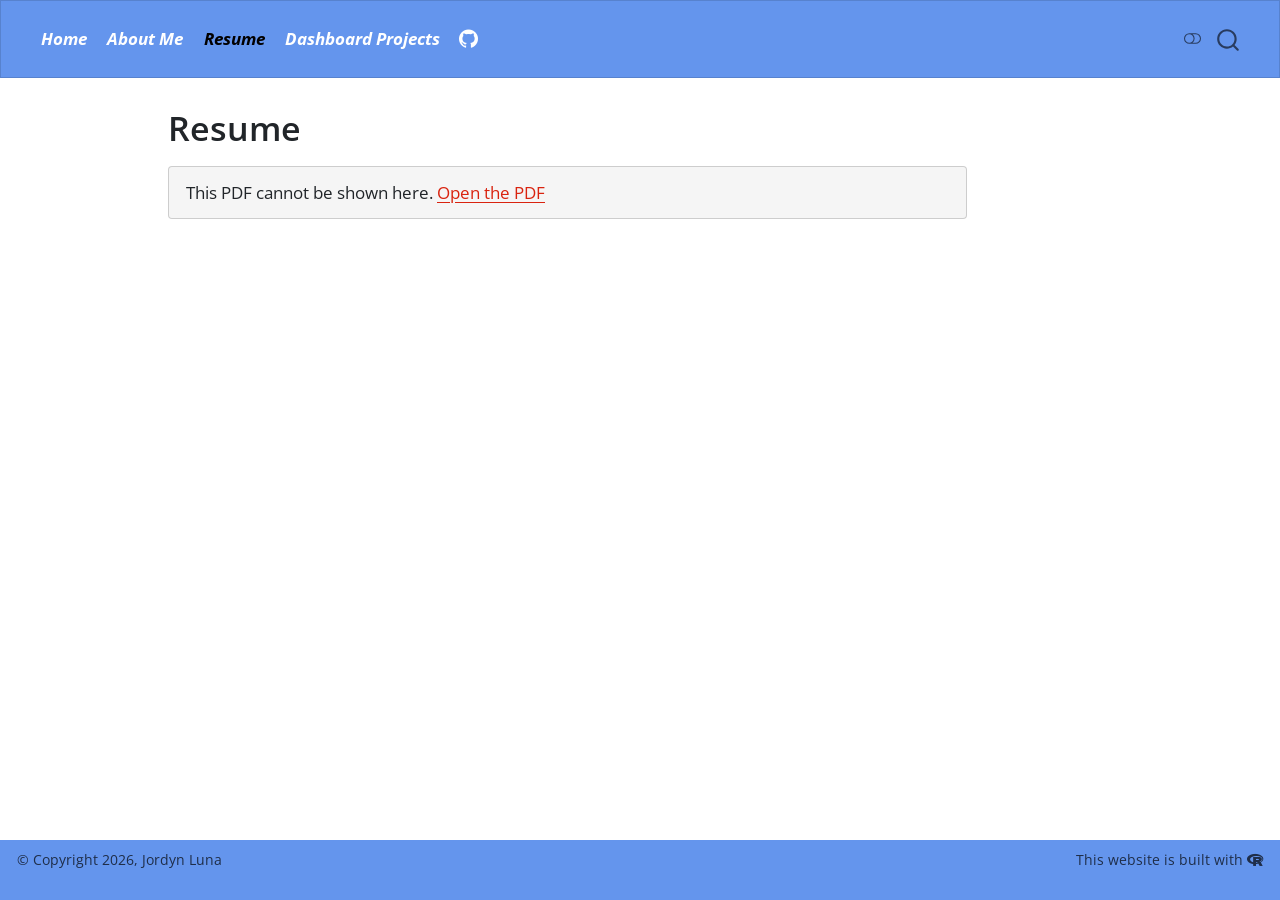
<file: docs/resume.html>
<!DOCTYPE html>
<html xmlns="http://www.w3.org/1999/xhtml" lang="en" xml:lang="en"><head>

<meta charset="utf-8">
<meta name="generator" content="quarto-1.9.38">

<meta name="viewport" content="width=device-width, initial-scale=1.0, user-scalable=yes">


<title>Resume</title>
<style>
/* Default styles provided by pandoc.
** See https://pandoc.org/MANUAL.html#variables-for-html for config info.
*/
code{white-space: pre-wrap;}
span.smallcaps{font-variant: small-caps;}
div.columns{display: flex; gap: min(4vw, 1.5em);}
div.column{flex: auto; overflow-x: auto;}
div.hanging-indent{margin-left: 1.5em; text-indent: -1.5em;}
ul.task-list{list-style: none;}
ul.task-list li input[type="checkbox"] {
  width: 0.8em;
  margin: 0 0.8em 0.2em -1em; /* quarto-specific, see https://github.com/quarto-dev/quarto-cli/issues/4556 */ 
  vertical-align: middle;
}
</style>


<script src="site_libs/quarto-nav/quarto-nav.js"></script>
<script src="site_libs/quarto-nav/headroom.min.js"></script>
<script src="site_libs/clipboard/clipboard.min.js"></script>
<script src="site_libs/quarto-search/autocomplete.umd.js"></script>
<script src="site_libs/quarto-search/fuse.min.js"></script>
<script src="site_libs/quarto-search/quarto-search.js"></script>
<meta name="quarto:offset" content="./">
<script src="site_libs/quarto-html/quarto.js" type="module"></script>
<script src="site_libs/quarto-html/tabsets/tabsets.js" type="module"></script>
<script src="site_libs/quarto-html/popper.min.js"></script>
<script src="site_libs/quarto-html/tippy.umd.min.js"></script>
<script src="site_libs/quarto-html/anchor.min.js"></script>
<link href="site_libs/quarto-html/tippy.css" rel="stylesheet">
<link href="site_libs/quarto-html/quarto-syntax-highlighting-15634bcf2e68342d4ad2dfa704d543f6.css" rel="stylesheet" class="quarto-color-scheme" id="quarto-text-highlighting-styles">
<link href="site_libs/quarto-html/quarto-syntax-highlighting-dark-0a6b7249c26820e032cb0bd839ff02b1.css" rel="stylesheet" class="quarto-color-scheme quarto-color-alternate" id="quarto-text-highlighting-styles">
<link href="site_libs/quarto-html/quarto-syntax-highlighting-15634bcf2e68342d4ad2dfa704d543f6.css" rel="stylesheet" class="quarto-color-scheme-extra" id="quarto-text-highlighting-styles">
<script src="site_libs/bootstrap/bootstrap.min.js"></script>
<link href="site_libs/bootstrap/bootstrap-icons.css" rel="stylesheet">
<link href="site_libs/bootstrap/bootstrap-90ad64a4df060c48df0d42f157cc9024.min.css" rel="stylesheet" append-hash="true" class="quarto-color-scheme" id="quarto-bootstrap" data-mode="light">
<link href="site_libs/bootstrap/bootstrap-dark-e9dc240e3366abcfbc284b6b7b4781e8.min.css" rel="stylesheet" append-hash="true" class="quarto-color-scheme quarto-color-alternate" id="quarto-bootstrap" data-mode="dark">
<link href="site_libs/bootstrap/bootstrap-90ad64a4df060c48df0d42f157cc9024.min.css" rel="stylesheet" append-hash="true" class="quarto-color-scheme-extra" id="quarto-bootstrap" data-mode="light">
<link href="site_libs/quarto-contrib/fontawesome6-6.7.2/all.min.css" rel="stylesheet">
<link href="site_libs/quarto-contrib/fontawesome6-6.7.2/latex-fontsize.css" rel="stylesheet">
<link href="site_libs/quarto-contrib/embedpdf-1.2.9/embedpdf.css" rel="stylesheet">
<script id="quarto-search-options" type="application/json">{
  "location": "navbar",
  "copy-button": false,
  "collapse-after": 3,
  "panel-placement": "end",
  "type": "overlay",
  "limit": 50,
  "keyboard-shortcut": [
    "f",
    "/",
    "s"
  ],
  "show-item-context": false,
  "language": {
    "search-no-results-text": "No results",
    "search-matching-documents-text": "matching documents",
    "search-copy-link-title": "Copy link to search",
    "search-hide-matches-text": "Hide additional matches",
    "search-more-match-text": "more match in this document",
    "search-more-matches-text": "more matches in this document",
    "search-clear-button-title": "Clear",
    "search-text-placeholder": "",
    "search-detached-cancel-button-title": "Cancel",
    "search-submit-button-title": "Submit",
    "search-label": "Search"
  }
}</script>


<link rel="stylesheet" href="styles.css">
</head>

<body class="nav-fixed quarto-light"><script id="quarto-html-before-body" type="application/javascript">
    const toggleBodyColorMode = (bsSheetEl) => {
      const mode = bsSheetEl.getAttribute("data-mode");
      const bodyEl = window.document.querySelector("body");
      if (mode === "dark") {
        bodyEl.classList.add("quarto-dark");
        bodyEl.classList.remove("quarto-light");
      } else {
        bodyEl.classList.add("quarto-light");
        bodyEl.classList.remove("quarto-dark");
      }
    }
    const toggleBodyColorPrimary = () => {
      const bsSheetEl = window.document.querySelector("link#quarto-bootstrap:not([rel=disabled-stylesheet])");
      if (bsSheetEl) {
        toggleBodyColorMode(bsSheetEl);
      }
    }
    const setColorSchemeToggle = (alternate) => {
      const toggles = window.document.querySelectorAll('.quarto-color-scheme-toggle');
      for (let i=0; i < toggles.length; i++) {
        const toggle = toggles[i];
        if (toggle) {
          if (alternate) {
            toggle.classList.add("alternate");
          } else {
            toggle.classList.remove("alternate");
          }
        }
      }
    };
    const toggleColorMode = (alternate) => {
      // Switch the stylesheets
      const primaryStylesheets = window.document.querySelectorAll('link.quarto-color-scheme:not(.quarto-color-alternate)');
      const alternateStylesheets = window.document.querySelectorAll('link.quarto-color-scheme.quarto-color-alternate');
      manageTransitions('#quarto-margin-sidebar .nav-link', false);
      if (alternate) {
        // note: dark is layered on light, we don't disable primary!
        enableStylesheet(alternateStylesheets);
        for (const sheetNode of alternateStylesheets) {
          if (sheetNode.id === "quarto-bootstrap") {
            toggleBodyColorMode(sheetNode);
          }
        }
      } else {
        disableStylesheet(alternateStylesheets);
        enableStylesheet(primaryStylesheets)
        toggleBodyColorPrimary();
      }
      manageTransitions('#quarto-margin-sidebar .nav-link', true);
      // Switch the toggles
      setColorSchemeToggle(alternate)
      // Hack to workaround the fact that safari doesn't
      // properly recolor the scrollbar when toggling (#1455)
      if (navigator.userAgent.indexOf('Safari') > 0 && navigator.userAgent.indexOf('Chrome') == -1) {
        manageTransitions("body", false);
        window.scrollTo(0, 1);
        setTimeout(() => {
          window.scrollTo(0, 0);
          manageTransitions("body", true);
        }, 40);
      }
    }
    const disableStylesheet = (stylesheets) => {
      for (let i=0; i < stylesheets.length; i++) {
        const stylesheet = stylesheets[i];
        stylesheet.rel = 'disabled-stylesheet';
      }
    }
    const enableStylesheet = (stylesheets) => {
      for (let i=0; i < stylesheets.length; i++) {
        const stylesheet = stylesheets[i];
        if(stylesheet.rel !== 'stylesheet') { // for Chrome, which will still FOUC without this check
          stylesheet.rel = 'stylesheet';
        }
      }
    }
    const manageTransitions = (selector, allowTransitions) => {
      const els = window.document.querySelectorAll(selector);
      for (let i=0; i < els.length; i++) {
        const el = els[i];
        if (allowTransitions) {
          el.classList.remove('notransition');
        } else {
          el.classList.add('notransition');
        }
      }
    }
    const isFileUrl = () => {
      return window.location.protocol === 'file:';
    }
    const hasAlternateSentinel = () => {
      let styleSentinel = getColorSchemeSentinel();
      if (styleSentinel !== null) {
        return styleSentinel === "alternate";
      } else {
        return false;
      }
    }
    const setStyleSentinel = (alternate) => {
      const value = alternate ? "alternate" : "default";
      if (!isFileUrl()) {
        window.localStorage.setItem("quarto-color-scheme", value);
      } else {
        localAlternateSentinel = value;
      }
    }
    const getColorSchemeSentinel = () => {
      if (!isFileUrl()) {
        const storageValue = window.localStorage.getItem("quarto-color-scheme");
        return storageValue != null ? storageValue : localAlternateSentinel;
      } else {
        return localAlternateSentinel;
      }
    }
    const toggleGiscusIfUsed = (isAlternate, darkModeDefault) => {
      const baseTheme = document.querySelector('#giscus-base-theme')?.value ?? 'light';
      const alternateTheme = document.querySelector('#giscus-alt-theme')?.value ?? 'dark';
      let newTheme = '';
      if(authorPrefersDark) {
        newTheme = isAlternate ? baseTheme : alternateTheme;
      } else {
        newTheme = isAlternate ? alternateTheme : baseTheme;
      }
      const changeGiscusTheme = () => {
        // From: https://github.com/giscus/giscus/issues/336
        const sendMessage = (message) => {
          const iframe = document.querySelector('iframe.giscus-frame');
          if (!iframe) return;
          iframe.contentWindow.postMessage({ giscus: message }, 'https://giscus.app');
        }
        sendMessage({
          setConfig: {
            theme: newTheme
          }
        });
      }
      const isGiscussLoaded = window.document.querySelector('iframe.giscus-frame') !== null;
      if (isGiscussLoaded) {
        changeGiscusTheme();
      }
    };
    const authorPrefersDark = false;
    const darkModeDefault = authorPrefersDark;
      document.querySelector('link#quarto-text-highlighting-styles.quarto-color-scheme-extra').rel = 'disabled-stylesheet';
      document.querySelector('link#quarto-bootstrap.quarto-color-scheme-extra').rel = 'disabled-stylesheet';
    let localAlternateSentinel = darkModeDefault ? 'alternate' : 'default';
    // Dark / light mode switch
    window.quartoToggleColorScheme = () => {
      // Read the current dark / light value
      let toAlternate = !hasAlternateSentinel();
      toggleColorMode(toAlternate);
      setStyleSentinel(toAlternate);
      toggleGiscusIfUsed(toAlternate, darkModeDefault);
      window.dispatchEvent(new Event('resize'));
    };
    // Switch to dark mode if need be
    if (hasAlternateSentinel()) {
      toggleColorMode(true);
    } else {
      toggleColorMode(false);
    }
  </script>

<div id="quarto-search-results"></div>
  <header id="quarto-header" class="headroom fixed-top">
    <nav class="navbar navbar-expand-lg " data-bs-theme="dark">
      <div class="navbar-container container-fluid">
            <div id="quarto-search" class="" title="Search"></div>
          <button class="navbar-toggler" type="button" data-bs-toggle="collapse" data-bs-target="#navbarCollapse" aria-controls="navbarCollapse" role="menu" aria-expanded="false" aria-label="Toggle navigation" onclick="if (window.quartoToggleHeadroom) { window.quartoToggleHeadroom(); }">
  <span class="navbar-toggler-icon"></span>
</button>
          <div class="collapse navbar-collapse" id="navbarCollapse">
            <ul class="navbar-nav navbar-nav-scroll me-auto">
  <li class="nav-item">
    <a class="nav-link" href="./index.html"> 
<span class="menu-text">Home</span></a>
  </li>  
  <li class="nav-item">
    <a class="nav-link" href="./about.html"> 
<span class="menu-text">About Me</span></a>
  </li>  
  <li class="nav-item">
    <a class="nav-link active" href="./resume.html" aria-current="page"> 
<span class="menu-text">Resume</span></a>
  </li>  
  <li class="nav-item">
    <a class="nav-link" href="https://jordynluna-ui.github.io/dashboards"> 
<span class="menu-text">Dashboard Projects</span></a>
  </li>  
  <li class="nav-item compact">
    <a class="nav-link" href="http://github.com/jordynluna-ui" target="blank"> <i class="bi bi-github" role="img">
</i> 
<span class="menu-text"></span></a>
  </li>  
</ul>
          </div> <!-- /navcollapse -->
            <div class="quarto-navbar-tools">
  <a href="" class="quarto-color-scheme-toggle quarto-navigation-tool  px-1" onclick="window.quartoToggleColorScheme(); return false;" title="Toggle dark mode"><i class="bi"></i></a>
</div>
      </div> <!-- /container-fluid -->
    </nav>
</header>
<!-- content -->
<div id="quarto-content" class="quarto-container page-columns page-rows-contents page-layout-article page-navbar">
<!-- sidebar -->
<!-- margin-sidebar -->
    <div id="quarto-margin-sidebar" class="sidebar margin-sidebar zindex-bottom">
        
    </div>
<!-- main -->
<main class="content" id="quarto-document-content">


<header id="title-block-header" class="quarto-title-block default">
<div class="quarto-title">
<h1 class="title">Resume</h1>
</div>



<div class="quarto-title-meta">

    
  
    
  </div>
  


</header>


<div class="embedpdf" data-src="media/Jordyn_Luna_Resume_privateinfo_removed.pdf" data-renderer="auto" data-width="100%" data-height="800"><a href="media/Jordyn_Luna_Resume_privateinfo_removed.pdf" download="">Download PDF file.</a></div>



</main> <!-- /main -->
<script id="quarto-html-after-body" type="application/javascript">
  window.document.addEventListener("DOMContentLoaded", function (event) {
    // Ensure there is a toggle, if there isn't float one in the top right
    if (window.document.querySelector('.quarto-color-scheme-toggle') === null) {
      const a = window.document.createElement('a');
      a.classList.add('top-right');
      a.classList.add('quarto-color-scheme-toggle');
      a.href = "";
      a.onclick = function() { try { window.quartoToggleColorScheme(); } catch {} return false; };
      const i = window.document.createElement("i");
      i.classList.add('bi');
      a.appendChild(i);
      window.document.body.appendChild(a);
    }
    setColorSchemeToggle(hasAlternateSentinel())
    const icon = "";
    const anchorJS = new window.AnchorJS();
    anchorJS.options = {
      placement: 'right',
      icon: icon
    };
    anchorJS.add('.anchored');
    const isCodeAnnotation = (el) => {
      for (const clz of el.classList) {
        if (clz.startsWith('code-annotation-')) {                     
          return true;
        }
      }
      return false;
    }
    const onCopySuccess = function(e) {
      // button target
      const button = e.trigger;
      // don't keep focus
      button.blur();
      // flash "checked"
      button.classList.add('code-copy-button-checked');
      var currentTitle = button.getAttribute("title");
      button.setAttribute("title", "Copied!");
      let tooltip;
      if (window.bootstrap) {
        button.setAttribute("data-bs-toggle", "tooltip");
        button.setAttribute("data-bs-placement", "left");
        button.setAttribute("data-bs-title", "Copied!");
        tooltip = new bootstrap.Tooltip(button, 
          { trigger: "manual", 
            customClass: "code-copy-button-tooltip",
            offset: [0, -8]});
        tooltip.show();    
      }
      setTimeout(function() {
        if (tooltip) {
          tooltip.hide();
          button.removeAttribute("data-bs-title");
          button.removeAttribute("data-bs-toggle");
          button.removeAttribute("data-bs-placement");
        }
        button.setAttribute("title", currentTitle);
        button.classList.remove('code-copy-button-checked');
      }, 1000);
      // clear code selection
      e.clearSelection();
    }
    const getTextToCopy = function(trigger) {
      const outerScaffold = trigger.parentElement.cloneNode(true);
      const codeEl = outerScaffold.querySelector('code');
      for (const childEl of codeEl.children) {
        if (isCodeAnnotation(childEl)) {
          childEl.remove();
        }
      }
      return codeEl.innerText;
    }
    const clipboard = new window.ClipboardJS('.code-copy-button:not([data-in-quarto-modal])', {
      text: getTextToCopy
    });
    clipboard.on('success', onCopySuccess);
    if (window.document.getElementById('quarto-embedded-source-code-modal')) {
      const clipboardModal = new window.ClipboardJS('.code-copy-button[data-in-quarto-modal]', {
        text: getTextToCopy,
        container: window.document.getElementById('quarto-embedded-source-code-modal')
      });
      clipboardModal.on('success', onCopySuccess);
    }
      var localhostRegex = new RegExp(/^(?:http|https):\/\/localhost\:?[0-9]*\//);
      var mailtoRegex = new RegExp(/^mailto:/);
        var filterRegex = new RegExp('/' + window.location.host + '/');
      var isInternal = (href) => {
          return filterRegex.test(href) || localhostRegex.test(href) || mailtoRegex.test(href);
      }
      // Inspect non-navigation links and adorn them if external
     var links = window.document.querySelectorAll('a[href]:not(.nav-link):not(.navbar-brand):not(.toc-action):not(.sidebar-link):not(.sidebar-item-toggle):not(.pagination-link):not(.no-external):not([aria-hidden]):not(.dropdown-item):not(.quarto-navigation-tool):not(.about-link)');
      for (var i=0; i<links.length; i++) {
        const link = links[i];
        if (!isInternal(link.href)) {
          // undo the damage that might have been done by quarto-nav.js in the case of
          // links that we want to consider external
          if (link.dataset.originalHref !== undefined) {
            link.href = link.dataset.originalHref;
          }
        }
      }
    function tippyHover(el, contentFn, onTriggerFn, onUntriggerFn) {
      const config = {
        allowHTML: true,
        maxWidth: 500,
        delay: 100,
        arrow: false,
        appendTo: function(el) {
            return el.parentElement;
        },
        interactive: true,
        interactiveBorder: 10,
        theme: 'quarto',
        placement: 'bottom-start',
      };
      if (contentFn) {
        config.content = contentFn;
      }
      if (onTriggerFn) {
        config.onTrigger = onTriggerFn;
      }
      if (onUntriggerFn) {
        config.onUntrigger = onUntriggerFn;
      }
      window.tippy(el, config); 
    }
    const noterefs = window.document.querySelectorAll('a[role="doc-noteref"]');
    for (var i=0; i<noterefs.length; i++) {
      const ref = noterefs[i];
      tippyHover(ref, function() {
        // use id or data attribute instead here
        let href = ref.getAttribute('data-footnote-href') || ref.getAttribute('href');
        try { href = new URL(href).hash; } catch {}
        const id = href.replace(/^#\/?/, "");
        const note = window.document.getElementById(id);
        if (note) {
          return note.innerHTML;
        } else {
          return "";
        }
      });
    }
    const xrefs = window.document.querySelectorAll('a.quarto-xref');
    const processXRef = (id, note) => {
      // Strip column container classes
      const stripColumnClz = (el) => {
        el.classList.remove("page-full", "page-columns");
        if (el.children) {
          for (const child of el.children) {
            stripColumnClz(child);
          }
        }
      }
      stripColumnClz(note)
      if (id === null || id.startsWith('sec-')) {
        // Special case sections, only their first couple elements
        const container = document.createElement("div");
        if (note.children && note.children.length > 2) {
          container.appendChild(note.children[0].cloneNode(true));
          for (let i = 1; i < note.children.length; i++) {
            const child = note.children[i];
            if (child.tagName === "P" && child.innerText === "") {
              continue;
            } else {
              container.appendChild(child.cloneNode(true));
              break;
            }
          }
          if (window.Quarto?.typesetMath) {
            window.Quarto.typesetMath(container);
          }
          return container.innerHTML
        } else {
          if (window.Quarto?.typesetMath) {
            window.Quarto.typesetMath(note);
          }
          return note.innerHTML;
        }
      } else {
        // Remove any anchor links if they are present
        const anchorLink = note.querySelector('a.anchorjs-link');
        if (anchorLink) {
          anchorLink.remove();
        }
        if (window.Quarto?.typesetMath) {
          window.Quarto.typesetMath(note);
        }
        if (note.classList.contains("callout")) {
          return note.outerHTML;
        } else {
          return note.innerHTML;
        }
      }
    }
    for (var i=0; i<xrefs.length; i++) {
      const xref = xrefs[i];
      tippyHover(xref, undefined, function(instance) {
        instance.disable();
        let url = xref.getAttribute('href');
        let hash = undefined; 
        if (url.startsWith('#')) {
          hash = url;
        } else {
          try { hash = new URL(url).hash; } catch {}
        }
        if (hash) {
          const id = hash.replace(/^#\/?/, "");
          const note = window.document.getElementById(id);
          if (note !== null) {
            try {
              const html = processXRef(id, note.cloneNode(true));
              instance.setContent(html);
            } finally {
              instance.enable();
              instance.show();
            }
          } else {
            // See if we can fetch this
            fetch(url.split('#')[0])
            .then(res => res.text())
            .then(html => {
              const parser = new DOMParser();
              const htmlDoc = parser.parseFromString(html, "text/html");
              const note = htmlDoc.getElementById(id);
              if (note !== null) {
                const html = processXRef(id, note);
                instance.setContent(html);
              } 
            }).finally(() => {
              instance.enable();
              instance.show();
            });
          }
        } else {
          // See if we can fetch a full url (with no hash to target)
          // This is a special case and we should probably do some content thinning / targeting
          fetch(url)
          .then(res => res.text())
          .then(html => {
            const parser = new DOMParser();
            const htmlDoc = parser.parseFromString(html, "text/html");
            const note = htmlDoc.querySelector('main.content');
            if (note !== null) {
              // This should only happen for chapter cross references
              // (since there is no id in the URL)
              // remove the first header
              if (note.children.length > 0 && note.children[0].tagName === "HEADER") {
                note.children[0].remove();
              }
              const html = processXRef(null, note);
              instance.setContent(html);
            } 
          }).finally(() => {
            instance.enable();
            instance.show();
          });
        }
      }, function(instance) {
      });
    }
        let selectedAnnoteEl;
        const selectorForAnnotation = ( cell, annotation) => {
          let cellAttr = 'data-code-cell="' + cell + '"';
          let lineAttr = 'data-code-annotation="' +  annotation + '"';
          const selector = 'span[' + cellAttr + '][' + lineAttr + ']';
          return selector;
        }
        const selectCodeLines = (annoteEl) => {
          const doc = window.document;
          const targetCell = annoteEl.getAttribute("data-target-cell");
          const targetAnnotation = annoteEl.getAttribute("data-target-annotation");
          const annoteSpan = window.document.querySelector(selectorForAnnotation(targetCell, targetAnnotation));
          const lines = annoteSpan.getAttribute("data-code-lines").split(",");
          const lineIds = lines.map((line) => {
            return targetCell + "-" + line;
          })
          let top = null;
          let height = null;
          let parent = null;
          if (lineIds.length > 0) {
              //compute the position of the single el (top and bottom and make a div)
              const el = window.document.getElementById(lineIds[0]);
              top = el.offsetTop;
              height = el.offsetHeight;
              parent = el.parentElement.parentElement;
            if (lineIds.length > 1) {
              const lastEl = window.document.getElementById(lineIds[lineIds.length - 1]);
              const bottom = lastEl.offsetTop + lastEl.offsetHeight;
              height = bottom - top;
            }
            if (top !== null && height !== null && parent !== null) {
              // cook up a div (if necessary) and position it 
              let div = window.document.getElementById("code-annotation-line-highlight");
              if (div === null) {
                div = window.document.createElement("div");
                div.setAttribute("id", "code-annotation-line-highlight");
                div.style.position = 'absolute';
                parent.appendChild(div);
              }
              div.style.top = top - 2 + "px";
              div.style.height = height + 4 + "px";
              div.style.left = 0;
              let gutterDiv = window.document.getElementById("code-annotation-line-highlight-gutter");
              if (gutterDiv === null) {
                gutterDiv = window.document.createElement("div");
                gutterDiv.setAttribute("id", "code-annotation-line-highlight-gutter");
                gutterDiv.style.position = 'absolute';
                const codeCell = window.document.getElementById(targetCell);
                const gutter = codeCell.querySelector('.code-annotation-gutter');
                gutter.appendChild(gutterDiv);
              }
              gutterDiv.style.top = top - 2 + "px";
              gutterDiv.style.height = height + 4 + "px";
            }
            selectedAnnoteEl = annoteEl;
          }
        };
        const unselectCodeLines = () => {
          const elementsIds = ["code-annotation-line-highlight", "code-annotation-line-highlight-gutter"];
          elementsIds.forEach((elId) => {
            const div = window.document.getElementById(elId);
            if (div) {
              div.remove();
            }
          });
          selectedAnnoteEl = undefined;
        };
          // Handle positioning of the toggle
      window.addEventListener(
        "resize",
        throttle(() => {
          elRect = undefined;
          if (selectedAnnoteEl) {
            selectCodeLines(selectedAnnoteEl);
          }
        }, 10)
      );
      function throttle(fn, ms) {
      let throttle = false;
      let timer;
        return (...args) => {
          if(!throttle) { // first call gets through
              fn.apply(this, args);
              throttle = true;
          } else { // all the others get throttled
              if(timer) clearTimeout(timer); // cancel #2
              timer = setTimeout(() => {
                fn.apply(this, args);
                timer = throttle = false;
              }, ms);
          }
        };
      }
        // Attach click handler to the DT
        const annoteDls = window.document.querySelectorAll('dt[data-target-cell]');
        for (const annoteDlNode of annoteDls) {
          annoteDlNode.addEventListener('click', (event) => {
            const clickedEl = event.target;
            if (clickedEl !== selectedAnnoteEl) {
              unselectCodeLines();
              const activeEl = window.document.querySelector('dt[data-target-cell].code-annotation-active');
              if (activeEl) {
                activeEl.classList.remove('code-annotation-active');
              }
              selectCodeLines(clickedEl);
              clickedEl.classList.add('code-annotation-active');
            } else {
              // Unselect the line
              unselectCodeLines();
              clickedEl.classList.remove('code-annotation-active');
            }
          });
        }
    const findCites = (el) => {
      const parentEl = el.parentElement;
      if (parentEl) {
        const cites = parentEl.dataset.cites;
        if (cites) {
          return {
            el,
            cites: cites.split(' ')
          };
        } else {
          return findCites(el.parentElement)
        }
      } else {
        return undefined;
      }
    };
    var bibliorefs = window.document.querySelectorAll('a[role="doc-biblioref"]');
    for (var i=0; i<bibliorefs.length; i++) {
      const ref = bibliorefs[i];
      const citeInfo = findCites(ref);
      if (citeInfo) {
        tippyHover(citeInfo.el, function() {
          var popup = window.document.createElement('div');
          citeInfo.cites.forEach(function(cite) {
            var citeDiv = window.document.createElement('div');
            citeDiv.classList.add('hanging-indent');
            citeDiv.classList.add('csl-entry');
            var biblioDiv = window.document.getElementById('ref-' + cite);
            if (biblioDiv) {
              citeDiv.innerHTML = biblioDiv.innerHTML;
            }
            popup.appendChild(citeDiv);
          });
          return popup.innerHTML;
        });
      }
    }
  });
  </script>
</div> <!-- /content -->
<footer class="footer">
  <div class="nav-footer">
    <div class="nav-footer-left">
<p>© Copyright 2026, Jordyn Luna</p>
</div>   
    <div class="nav-footer-center">
      &nbsp;
    </div>
    <div class="nav-footer-right">
<p>This website is built with <a href="https://www.r-project.org/about.html" target="_blank"><i class="fa-brands fa-r-project" title="R Project" aria-label="r-project"></i></a></p>
</div>
  </div>
</footer>




<script src="site_libs/quarto-contrib/embedpdf-1.2.9/embedpdf-viewer.js" type="module"></script>
<script src="site_libs/quarto-contrib/embedpdf-pdfjs-1.2.9/pdf.min.mjs" type="text/x-embedpdf-pdfjs"></script>
<script src="site_libs/quarto-contrib/embedpdf-pdfjs-1.2.9/pdf.worker.min.mjs" type="text/x-embedpdf-worker"></script>
</body></html>
</file>
<file: docs/site_libs/quarto-html/tippy.css>
.tippy-box[data-animation=fade][data-state=hidden]{opacity:0}[data-tippy-root]{max-width:calc(100vw - 10px)}.tippy-box{position:relative;background-color:#333;color:#fff;border-radius:4px;font-size:14px;line-height:1.4;white-space:normal;outline:0;transition-property:transform,visibility,opacity}.tippy-box[data-placement^=top]>.tippy-arrow{bottom:0}.tippy-box[data-placement^=top]>.tippy-arrow:before{bottom:-7px;left:0;border-width:8px 8px 0;border-top-color:initial;transform-origin:center top}.tippy-box[data-placement^=bottom]>.tippy-arrow{top:0}.tippy-box[data-placement^=bottom]>.tippy-arrow:before{top:-7px;left:0;border-width:0 8px 8px;border-bottom-color:initial;transform-origin:center bottom}.tippy-box[data-placement^=left]>.tippy-arrow{right:0}.tippy-box[data-placement^=left]>.tippy-arrow:before{border-width:8px 0 8px 8px;border-left-color:initial;right:-7px;transform-origin:center left}.tippy-box[data-placement^=right]>.tippy-arrow{left:0}.tippy-box[data-placement^=right]>.tippy-arrow:before{left:-7px;border-width:8px 8px 8px 0;border-right-color:initial;transform-origin:center right}.tippy-box[data-inertia][data-state=visible]{transition-timing-function:cubic-bezier(.54,1.5,.38,1.11)}.tippy-arrow{width:16px;height:16px;color:#333}.tippy-arrow:before{content:"";position:absolute;border-color:transparent;border-style:solid}.tippy-content{position:relative;padding:5px 9px;z-index:1}
</file>
<file: docs/site_libs/quarto-html/quarto-syntax-highlighting-15634bcf2e68342d4ad2dfa704d543f6.css>
/* quarto syntax highlight colors */
:root {
  --quarto-hl-ot-color: #003B4F;
  --quarto-hl-at-color: #657422;
  --quarto-hl-ss-color: #20794D;
  --quarto-hl-an-color: #5E5E5E;
  --quarto-hl-fu-color: #4758AB;
  --quarto-hl-st-color: #20794D;
  --quarto-hl-cf-color: #003B4F;
  --quarto-hl-op-color: #5E5E5E;
  --quarto-hl-er-color: #AD0000;
  --quarto-hl-bn-color: #AD0000;
  --quarto-hl-al-color: #AD0000;
  --quarto-hl-va-color: #111111;
  --quarto-hl-bu-color: inherit;
  --quarto-hl-ex-color: inherit;
  --quarto-hl-pp-color: #AD0000;
  --quarto-hl-in-color: #5E5E5E;
  --quarto-hl-vs-color: #20794D;
  --quarto-hl-wa-color: #5E5E5E;
  --quarto-hl-do-color: #5E5E5E;
  --quarto-hl-im-color: #00769E;
  --quarto-hl-ch-color: #20794D;
  --quarto-hl-dt-color: #AD0000;
  --quarto-hl-fl-color: #AD0000;
  --quarto-hl-co-color: #5E5E5E;
  --quarto-hl-cv-color: #5E5E5E;
  --quarto-hl-cn-color: #8f5902;
  --quarto-hl-sc-color: #5E5E5E;
  --quarto-hl-dv-color: #AD0000;
  --quarto-hl-kw-color: #003B4F;
}

/* other quarto variables */
:root {
  --quarto-font-monospace: SFMono-Regular, Menlo, Monaco, Consolas, "Liberation Mono", "Courier New", monospace;
}

/* syntax highlight based on Pandoc's rules */
pre > code.sourceCode > span {
  color: #003B4F;
}

code.sourceCode > span {
  color: #003B4F;
}

div.sourceCode,
div.sourceCode pre.sourceCode {
  color: #003B4F;
}

/* Normal */
code span {
  color: #003B4F;
}

/* Alert */
code span.al {
  color: #AD0000;
  font-style: inherit;
}

/* Annotation */
code span.an {
  color: #5E5E5E;
  font-style: inherit;
}

/* Attribute */
code span.at {
  color: #657422;
  font-style: inherit;
}

/* BaseN */
code span.bn {
  color: #AD0000;
  font-style: inherit;
}

/* BuiltIn */
code span.bu {
  font-style: inherit;
}

/* ControlFlow */
code span.cf {
  color: #003B4F;
  font-weight: bold;
  font-style: inherit;
}

/* Char */
code span.ch {
  color: #20794D;
  font-style: inherit;
}

/* Constant */
code span.cn {
  color: #8f5902;
  font-style: inherit;
}

/* Comment */
code span.co {
  color: #5E5E5E;
  font-style: inherit;
}

/* CommentVar */
code span.cv {
  color: #5E5E5E;
  font-style: italic;
}

/* Documentation */
code span.do {
  color: #5E5E5E;
  font-style: italic;
}

/* DataType */
code span.dt {
  color: #AD0000;
  font-style: inherit;
}

/* DecVal */
code span.dv {
  color: #AD0000;
  font-style: inherit;
}

/* Error */
code span.er {
  color: #AD0000;
  font-style: inherit;
}

/* Extension */
code span.ex {
  font-style: inherit;
}

/* Float */
code span.fl {
  color: #AD0000;
  font-style: inherit;
}

/* Function */
code span.fu {
  color: #4758AB;
  font-style: inherit;
}

/* Import */
code span.im {
  color: #00769E;
  font-style: inherit;
}

/* Information */
code span.in {
  color: #5E5E5E;
  font-style: inherit;
}

/* Keyword */
code span.kw {
  color: #003B4F;
  font-weight: bold;
  font-style: inherit;
}

/* Operator */
code span.op {
  color: #5E5E5E;
  font-style: inherit;
}

/* Other */
code span.ot {
  color: #003B4F;
  font-style: inherit;
}

/* Preprocessor */
code span.pp {
  color: #AD0000;
  font-style: inherit;
}

/* SpecialChar */
code span.sc {
  color: #5E5E5E;
  font-style: inherit;
}

/* SpecialString */
code span.ss {
  color: #20794D;
  font-style: inherit;
}

/* String */
code span.st {
  color: #20794D;
  font-style: inherit;
}

/* Variable */
code span.va {
  color: #111111;
  font-style: inherit;
}

/* VerbatimString */
code span.vs {
  color: #20794D;
  font-style: inherit;
}

/* Warning */
code span.wa {
  color: #5E5E5E;
  font-style: italic;
}

.prevent-inlining {
  content: "</";
}

/*# sourceMappingURL=f23921c56f73e400b49028c9186a1aa0.css.map */
</file>
<file: docs/site_libs/quarto-html/quarto-syntax-highlighting-dark-0a6b7249c26820e032cb0bd839ff02b1.css>
/* quarto syntax highlight colors */
:root {
  --quarto-hl-al-color: #f07178;
  --quarto-hl-an-color: #d4d0ab;
  --quarto-hl-at-color: #00e0e0;
  --quarto-hl-bn-color: #d4d0ab;
  --quarto-hl-bu-color: #abe338;
  --quarto-hl-ch-color: #abe338;
  --quarto-hl-co-color: #f8f8f2;
  --quarto-hl-cv-color: #ffd700;
  --quarto-hl-cn-color: #ffd700;
  --quarto-hl-cf-color: #ffa07a;
  --quarto-hl-dt-color: #ffa07a;
  --quarto-hl-dv-color: #d4d0ab;
  --quarto-hl-do-color: #f8f8f2;
  --quarto-hl-er-color: #f07178;
  --quarto-hl-ex-color: #00e0e0;
  --quarto-hl-fl-color: #d4d0ab;
  --quarto-hl-fu-color: #ffa07a;
  --quarto-hl-im-color: #abe338;
  --quarto-hl-in-color: #d4d0ab;
  --quarto-hl-kw-color: #ffa07a;
  --quarto-hl-op-color: #ffa07a;
  --quarto-hl-ot-color: #00e0e0;
  --quarto-hl-pp-color: #dcc6e0;
  --quarto-hl-re-color: #00e0e0;
  --quarto-hl-sc-color: #abe338;
  --quarto-hl-ss-color: #abe338;
  --quarto-hl-st-color: #abe338;
  --quarto-hl-va-color: #00e0e0;
  --quarto-hl-vs-color: #abe338;
  --quarto-hl-wa-color: #dcc6e0;
}

/* other quarto variables */
:root {
  --quarto-font-monospace: SFMono-Regular, Menlo, Monaco, Consolas, "Liberation Mono", "Courier New", monospace;
}

/* syntax highlight based on Pandoc's rules */
pre > code.sourceCode > span {
  color: #f8f8f2;
}

code.sourceCode > span {
  color: #f8f8f2;
}

div.sourceCode,
div.sourceCode pre.sourceCode {
  color: #f8f8f2;
}

/* Normal */
code span {
  color: #f8f8f2;
}

/* Alert */
code span.al {
  color: #f07178;
}

/* Annotation */
code span.an {
  color: #d4d0ab;
}

/* Attribute */
code span.at {
  color: #00e0e0;
}

/* BaseN */
code span.bn {
  color: #d4d0ab;
}

/* BuiltIn */
code span.bu {
  color: #abe338;
}

/* ControlFlow */
code span.cf {
  font-weight: bold;
  color: #ffa07a;
}

/* Char */
code span.ch {
  color: #abe338;
}

/* Constant */
code span.cn {
  color: #ffd700;
}

/* Comment */
code span.co {
  font-style: italic;
  color: #f8f8f2;
}

/* CommentVar */
code span.cv {
  color: #ffd700;
}

/* Documentation */
code span.do {
  color: #f8f8f2;
}

/* DataType */
code span.dt {
  color: #ffa07a;
}

/* DecVal */
code span.dv {
  color: #d4d0ab;
}

/* Error */
code span.er {
  color: #f07178;
  text-decoration: underline;
}

/* Extension */
code span.ex {
  font-weight: bold;
  color: #00e0e0;
}

/* Float */
code span.fl {
  color: #d4d0ab;
}

/* Function */
code span.fu {
  color: #ffa07a;
}

/* Import */
code span.im {
  color: #abe338;
}

/* Information */
code span.in {
  color: #d4d0ab;
}

/* Keyword */
code span.kw {
  font-weight: bold;
  color: #ffa07a;
}

/* Operator */
code span.op {
  color: #ffa07a;
}

/* Other */
code span.ot {
  color: #00e0e0;
}

/* Preprocessor */
code span.pp {
  color: #dcc6e0;
}

/* RegionMarker */
code span.re {
  background-color: #f8f8f2;
  color: #00e0e0;
}

/* SpecialChar */
code span.sc {
  color: #abe338;
}

/* SpecialString */
code span.ss {
  color: #abe338;
}

/* String */
code span.st {
  color: #abe338;
}

/* Variable */
code span.va {
  color: #00e0e0;
}

/* VerbatimString */
code span.vs {
  color: #abe338;
}

/* Warning */
code span.wa {
  color: #dcc6e0;
}

.prevent-inlining {
  content: "</";
}

/*# sourceMappingURL=175367c052bafc98bd680af3479823f0.css.map */
</file>
<file: docs/site_libs/quarto-contrib/fontawesome6-6.7.2/latex-fontsize.css>
.fa-tiny {
  font-size: 0.5em;
}
.fa-scriptsize {
  font-size: 0.7em;
}
.fa-footnotesize {
  font-size: 0.8em;
}
.fa-small {
  font-size: 0.9em;
}
.fa-normalsize {
  font-size: 1em;
}
.fa-large {
  font-size: 1.2em;
}
.fa-Large {
  font-size: 1.5em;
}
.fa-LARGE {
  font-size: 1.75em;
}
.fa-huge {
  font-size: 2em;
}
.fa-Huge {
  font-size: 2.5em;
}
</file>
<file: docs/styles.css>
/* css styles */


h2 {
  color: black;
}

h3 {
  color: gray;
  font-style: italic;
}

body{
  background-color: white;
}

ol, ul {
  color: black;
  font-style: italic;
}


body.quarto-dark {
  background-color: #2E2D2D;
}

navbar {
  background-color: steelblue;
}


.navbar a, .navbar p {
  color: white;
  font-weight: bold;
}

a:hover {
  color: white;
  text-decoration: none;
}

a img {
  transition: transform 0.2s ease, filter 0.2s ease;
}

a img:hover {
  transform: scale(1.15);
  filter: brightness(1.2);
}
</file>
<file: docs/site_libs/quarto-contrib/embedpdf-1.2.9/embedpdf.css>
/* embedpdf extension styles */

.embedpdf {
  margin: 1rem 0;
}

/* a native embed with page > 1 can be an iframe (frameAllowed in
   embedpdf-viewer.js): no border, as an object has none */
.embedpdf.embedpdf-native > iframe {
  border: 0;
}

.embedpdf.embedpdf-pdfjs {
  border: 1px solid rgba(128, 128, 128, 0.35);
  border-radius: 4px;
  overflow: hidden;
  background: rgba(128, 128, 128, 0.08);
}

/* PDF.js could not load the PDF: a message and a link that opens it */
.embedpdf.embedpdf-failed {
  border: 1px solid rgba(128, 128, 128, 0.35);
  border-radius: 4px;
  background: rgba(128, 128, 128, 0.08);
  padding: 0.75rem 1rem;
}

.embedpdf-failed-text {
  margin: 0;
}

.embedpdf-toolbar {
  display: flex;
  align-items: center;
  gap: 0.5rem;
  padding: 0.35rem 0.6rem;
  border-bottom: 1px solid rgba(128, 128, 128, 0.35);
  background: rgba(128, 128, 128, 0.12);
  font-size: 0.85rem;
  line-height: 1;
}

.embedpdf-toolbar button {
  appearance: none;
  border: 1px solid rgba(128, 128, 128, 0.4);
  border-radius: 4px;
  background: transparent;
  color: inherit;
  font-size: 1rem;
  line-height: 1;
  width: 1.7rem;
  height: 1.7rem;
  cursor: pointer;
}

.embedpdf-toolbar button:hover {
  background: rgba(128, 128, 128, 0.2);
}

.embedpdf-pageinfo {
  position: relative;
  margin-left: 0.25rem;
  opacity: 0.8;
  -webkit-user-select: none;
  user-select: none;
}

/* the indicator's words for screen readers ("Page 1 of 2"), not shown; the
   shown "1 / 2" is hidden from screen readers */
.embedpdf-pageinfo-text {
  position: absolute;
  top: 0;
  left: 0;
  width: 1px;
  height: 1px;
  overflow: hidden;
  clip: rect(0 0 0 0);
  clip-path: inset(50%);
  white-space: nowrap;
}

.embedpdf-download {
  margin-left: auto;
  text-decoration: none;
  font-size: 1.1rem;
  color: inherit;
}

.embedpdf-pages {
  overflow: auto;
  height: 60vh;
  padding: 0.5rem;
  box-sizing: border-box;
  -webkit-overflow-scrolling: touch;
}

.embedpdf-page {
  position: relative;
  width: 100%;
  margin: 0 auto 0.5rem auto;
  background: white;
  box-shadow: 0 1px 3px rgba(0, 0, 0, 0.25);
}

.embedpdf-page canvas {
  display: block;
  width: 100%;
  height: auto;
}

/* a page's text: read by screen readers, not shown and not selectable */
.embedpdf-text {
  position: absolute;
  top: 0;
  left: 0;
  width: 1px;
  height: 1px;
  margin: 0;
  padding: 0;
  border: 0;
  overflow: hidden;
  clip: rect(0 0 0 0);
  clip-path: inset(50%);
  /* keep the PDF's line breaks, but do not wrap each word in the 1px box */
  white-space: pre;
  user-select: none;
  -webkit-user-select: none;
}

/* download button (button= kwarg) */
.embedpdf-btn {
  display: inline-block;
  padding: 10px 18px;
  background-color: #007acc;
  color: white !important;
  font-size: 15px;
  border: none;
  border-radius: 6px;
  cursor: pointer;
  text-decoration: none;
  transition: background-color 0.2s ease;
}

.embedpdf-btn:hover {
  background-color: #005fa3;
  color: white;
}
</file>
